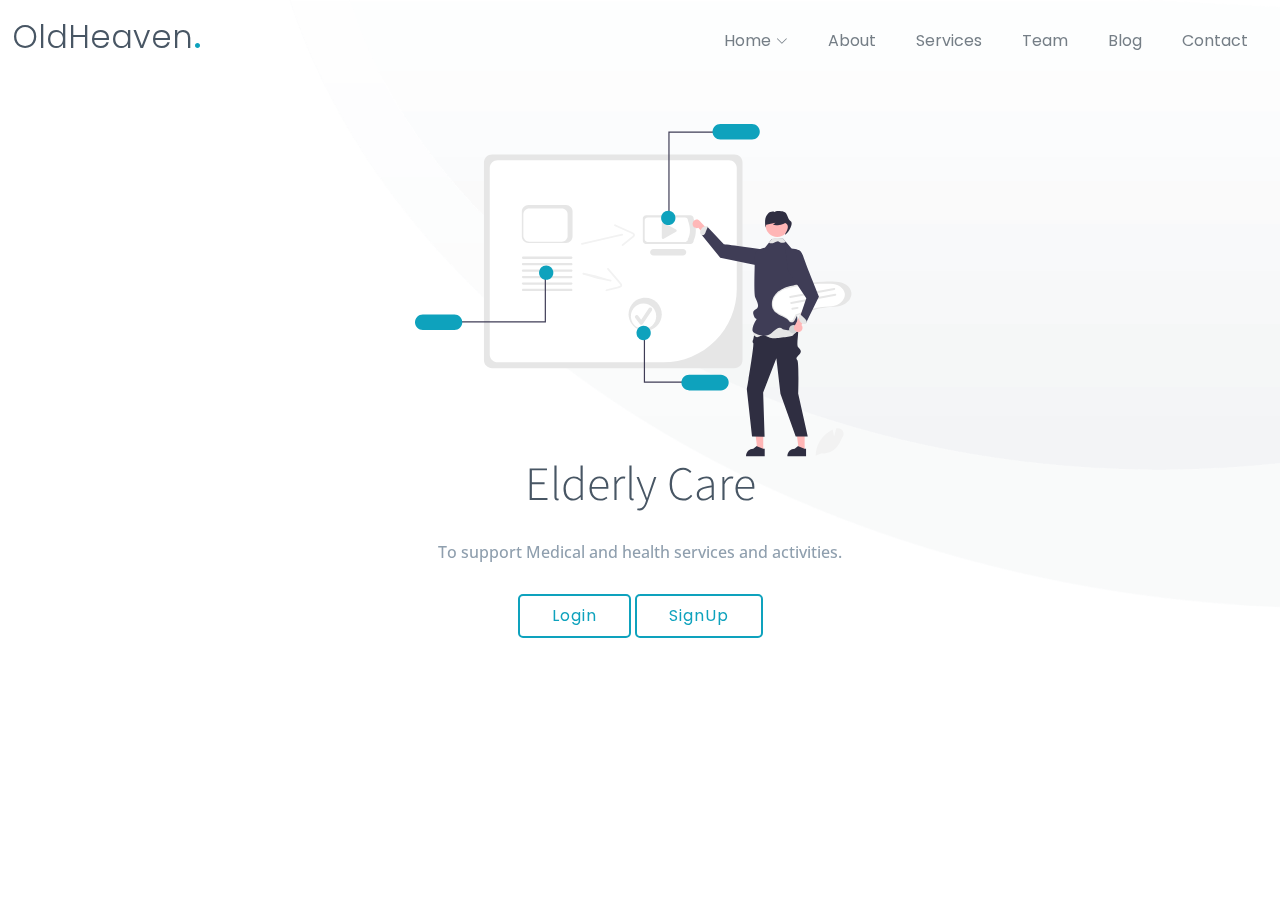
<file: recommendations/index.html>
<!DOCTYPE html>
<html lang="en">
  <head>
    <meta charset="utf-8" />
    <meta content="width=device-width, initial-scale=1.0" name="viewport" />

    <title></title>
    <meta content="" name="description" />
    <meta content="" name="keywords" />

    <!-- Favicons -->
    <link href="./assets/assets/img/favicon.png" rel="icon" />
    <link
      href="./assets/assets/img/apple-touch-icon.png"
      rel="apple-touch-icon"
    />
    <link rel="preconnect" href="https://fonts.googleapis.com" />
    <link rel="preconnect" href="https://fonts.gstatic.com" crossorigin />
    <link
      href="https://fonts.googleapis.com/css2?family=Open+Sans:ital,wght@0,300;0,400;0,500;0,600;0,700;1,300;1,400;1,500;1,600;1,700&family=Poppins:ital,wght@0,300;0,400;0,500;0,600;0,700;1,300;1,400;1,500;1,600;1,700&family=Source+Sans+Pro:ital,wght@0,300;0,400;0,600;0,700;1,300;1,400;1,600;1,700&display=swap"
      rel="stylesheet"
    />
    <link
      href="./assets/assets/vendor/bootstrap/css/bootstrap.min.css"
      rel="stylesheet"
    />
    <link
      href="./assets/assets/vendor/bootstrap-icons/bootstrap-icons.css"
      rel="stylesheet"
    />
    <link href="./assets/assets/vendor/aos/aos.css" rel="stylesheet" />
    <link
      href="./assets/assets/vendor/glightbox/css/glightbox.min.css"
      rel="stylesheet"
    />
    <link
      href="./assets/assets/vendor/swiper/swiper-bundle.min.css"
      rel="stylesheet"
    />
    <link href="./assets/assets/css/variables.css" rel="stylesheet" />
    <link href="./assets/assets/css/main.css" rel="stylesheet" />

    <!-- =======================================================
  ======================================================== -->
  </head>

  <body>
    <!-- ======= Header ======= -->
    <header id="header" class="header fixed-top" data-scrollto-offset="0">
      <div
        class="container-fluid d-flex align-items-center justify-content-between"
      >
        <a
          href="index.html"
          class="logo d-flex align-items-center scrollto me-auto me-lg-0"
        >
          <!-- Uncomment the line below if you also wish to use an image logo -->
          <!-- <img src="assets/img/logo.png" alt=""> -->
          <h1>OldHeaven<span>.</span></h1>
        </a>

        <nav id="navbar" class="navbar">
          <ul>
            <li class="dropdown">
              <a href="#"
                ><span>Home</span>
                <i class="bi bi-chevron-down dropdown-indicator"></i
              ></a>
              <ul>
                <li>
                  <a href="index.html" class="active">Home 1 - index.html</a>
                </li>
                <li>
                  <a href="index-2.html">Home 2 - index-2.html</a>
                </li>
                <li><a href="index-3.html">Home 3 - index-3.html</a></li>
                <li><a href="index-4.html">Home 4 - index-4.html</a></li>
              </ul>
            </li>

            <li>
              <a class="nav-link scrollto" href="index.html#about">About</a>
            </li>
            <li>
              <a class="nav-link scrollto" href="index.html#services"
                >Services</a
              >
            </li>

            <li>
              <a class="nav-link scrollto" href="index.html#team">Team</a>
            </li>
            <li><a href="blog.html">Blog</a></li>
            <li>
              <a class="nav-link scrollto" href="index.html#contact">Contact</a>
            </li>
          </ul>
          <i class="bi bi-list mobile-nav-toggle d-none"></i>
        </nav>
        <!-- .navbar -->
      </div>
    </header>
    <!-- End Header -->

    <!-- ======= Hero Section ======= -->
    <section
      id="hero"
      class="hero carousel carousel-fade"
      data-bs-ride="carousel"
      data-bs-interval="5000"
    >
      <div class="carousel-item active">
        <div class="container">
          <div class="row justify-content-center gy-6">
            <div class="col-lg-5 col-md-8">
              <img
                src="./assets/assets/img/hero-carousel/hero-carousel-1.svg"
                alt=""
                class="img-fluid img"
              />
            </div>

            <div class="col-lg-9 text-center">
              <h2>Elderly Care</h2>
              <p>To support Medical and health services and activities.</p>
              <div>
                <a href="./reminders.html" class="btn-get-started scrollto"
                  >Login
                </a>
                <a href="./index.html" class="btn-get-started scrollto"
                  >SignUp</a
                >
              </div>
            </div>
          </div>
        </div>
      </div>
      <!-- End Carousel Item -->
    </section>
    <!-- End Hero Section -->

    <!-- ======= Footer ======= -->

    <a
      href="#"
      class="scroll-top d-flex align-items-center justify-content-center"
      ><i class="bi bi-arrow-up-short"></i
    ></a>

    <div id="preloader"></div>

    <!-- Vendor JS Files -->
    <script src="./assets/assets/vendor/bootstrap/js/bootstrap.bundle.min.js"></script>
    <script src="./assets/assets/vendor/aos/aos.js"></script>
    <script src="./assets/assets/vendor/glightbox/js/glightbox.min.js"></script>
    <script src="./assets/assets/vendor/isotope-layout/isotope.pkgd.min.js"></script>
    <script src="./assets/assets/vendor/swiper/swiper-bundle.min.js"></script>
    <script src="./assets/assets/vendor/php-email-form/validate.js"></script>

    <!-- Template Main JS File -->
    <script src="./assets/assets/js/main.js"></script>
  </body>
</html>
</file>
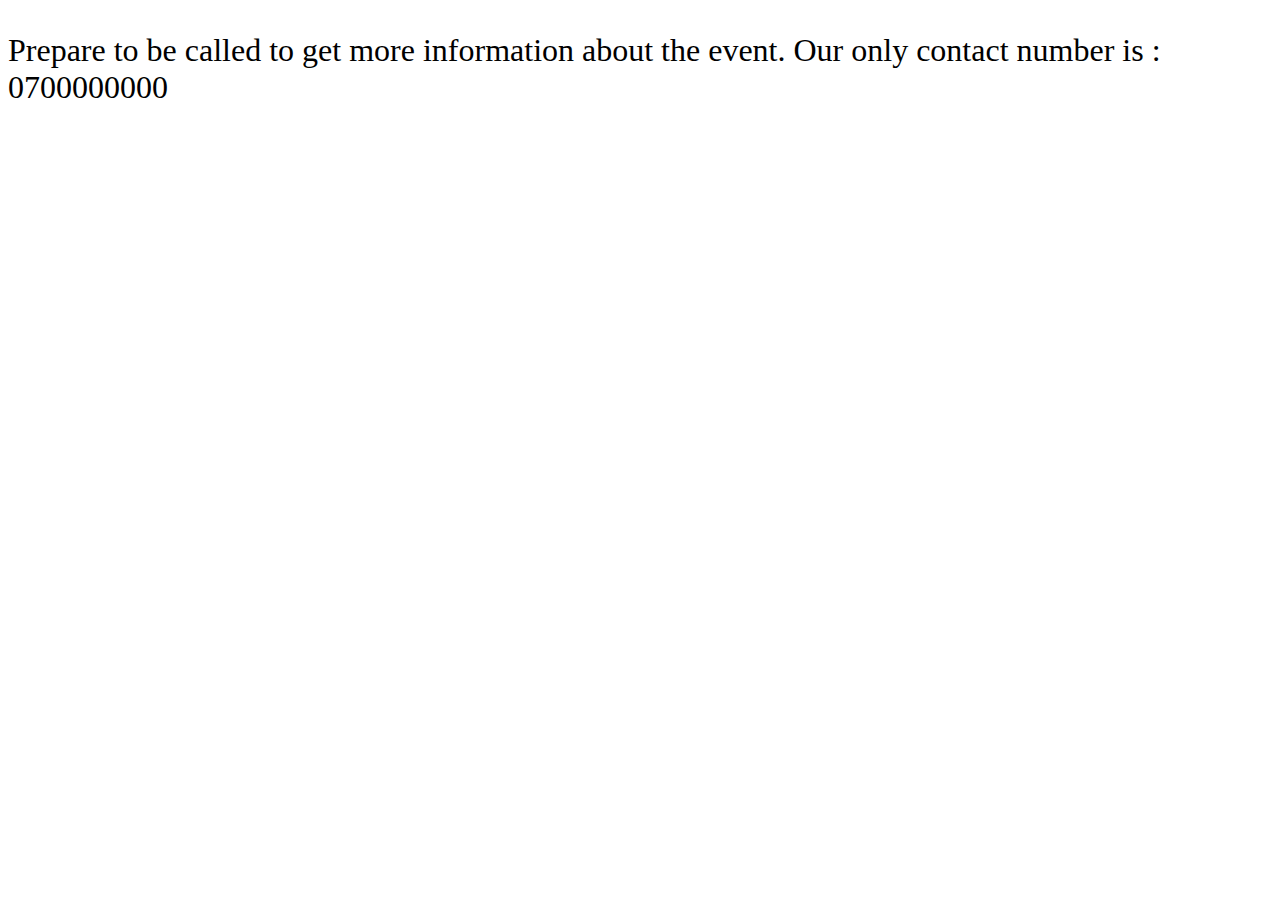
<file: recommendations/information.html>
<!DOCTYPE html>
<html lang="en">
  <head>
    <meta charset="UTF-8" />
    <meta http-equiv="X-UA-Compatible" content="IE=edge" />
    <meta name="viewport" content="width=device-width, initial-scale=1.0" />
    <title>Martha's event</title>
    <link rel="stylesheet" href="./styles/events.css" />
  </head>
  <body>
    <p>
      Prepare to be called to get more information about the event. Our only
      contact number is : 0700000000
    </p>
  </body>
</html>
</file>
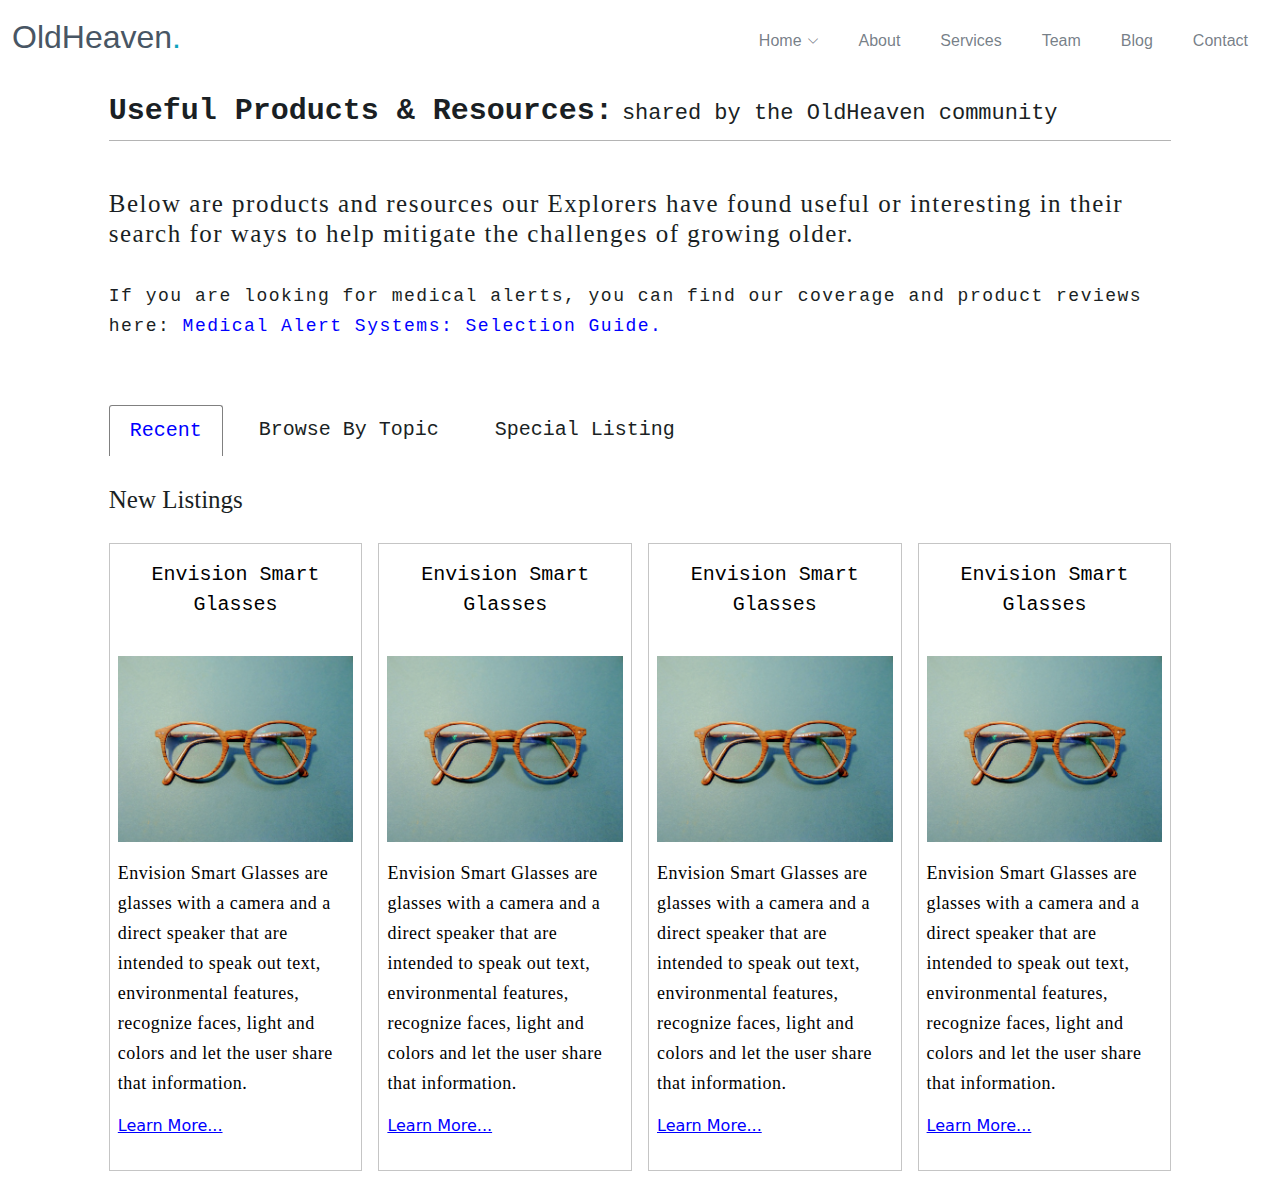
<file: recommendations/recoms.html>
<!DOCTYPE html>
<html lang="en">
  <head>
    <meta charset="UTF-8" />
    <meta http-equiv="X-UA-Compatible" content="IE=edge" />
    <meta name="viewport" content="width=device-width, initial-scale=1.0" />
    <title>Recomendations</title>
    
    <link rel="preconnect" href="https://fonts.googleapis.com" />
    <link rel="preconnect" href="https://fonts.gstatic.com" crossorigin />
    <link
      href="./assets/assets/vendor/bootstrap/css/bootstrap.min.css"
      rel="stylesheet"
    />
    <link
      href="./assets/assets/vendor/bootstrap-icons/bootstrap-icons.css"
      rel="stylesheet"
    />
    <link href="./assets/assets/css/variables.css" rel="stylesheet" />
    <link href="./assets/assets/css/main.css" rel="stylesheet" />
    <link rel="stylesheet" href="./styles/recoms.css">
  </head>
  
  <body>
    <!-- ======= Header ======= -->
    <header id="header" class="header fixed-top" data-scrollto-offset="0" style="background-color: white;">
        <div
          class="container-fluid d-flex align-items-center justify-content-between"
        >
          <a
            href="index.html"
            class="logo d-flex align-items-center scrollto me-auto me-lg-0"
          >
            <!-- Uncomment the line below if you also wish to use an image logo -->
            <!-- <img src="assets/img/logo.png" alt=""> -->
            <h1>OldHeaven<span>.</span></h1>
          </a>
  
          <nav id="navbar" class="navbar">
            <ul>
              <li class="dropdown">
                <a href="#"
                  ><span>Home</span>
                  <i class="bi bi-chevron-down dropdown-indicator"></i
                ></a>
                <ul>
                  <li><a href="index.html" class="active">Home 1 - index.html</a></li>
                  <li><a href="index-2.html" >Home 2 - index-2.html</a></li>
                  <li><a href="index-3.html">Home 3 - index-3.html</a></li>
                  <li><a href="index-4.html">Home 4 - index-4.html</a></li>
                </ul>
              </li>
  
              <li>
                <a class="nav-link scrollto" href="index.html#about">About</a>
              </li>
              <li>
                <a class="nav-link scrollto" href="index.html#services"
                  >Services</a
                >
              </li>
  
              <li>
                <a class="nav-link scrollto" href="index.html#team">Team</a>
              </li>
              <li><a href="blog.html">Blog</a></li>
              <li>
                <a class="nav-link scrollto" href="index.html#contact">Contact</a>
              </li>
            </ul>
            <i class="bi bi-list mobile-nav-toggle d-none"></i>
          </nav>
          <!-- .navbar -->
        </div>
    </header>
    <!-- End Header -->

    <!-- ======= Body Content ======= -->
    <div class="body_content">
        <div>
        <div class="heading">
            <p><strong>Useful Products & Resources:</strong>shared by the OldHeaven community</p>
        </div>
        <div class="recomend">
            <p>Below are products and resources our Explorers have found useful or interesting in their search for ways to help mitigate the challenges of growing older.</p>
            <p id="more">If you are looking for medical alerts, you can find our coverage and product reviews here: <a href="/">Medical Alert Systems: Selection Guide.</a></p>
        </div>
        </div>
        <div class="product_type">
        <div class="product_listing">
            <div class="grid_items">
            <p id="recent" class="active">Recent</p>
            <p id="browse" class="">Browse By Topic</p>
            <p id="special" class="">Special Listing</p>
            </div>
        </div>
        </div>
        <div class="products recent">
            <h1>New Listings</h1>
            <div class="grid_disp">
                <div class="item display">
                    <a href="/">
                        <p class="name">Envision Smart Glasses</p>
                        <img
                        src="./assets/glasses.jpg"
                        alt="item image"
                        />
                        <div class="descr">
                            <p>Envision Smart Glasses are glasses with a camera and a direct speaker
                                that are intended to speak out text, environmental features, recognize
                                faces, light and colors and let the user share that information.
                            </p>
                            <a id="learnmore" href="#">Learn More...</a>
                        </p>
                        </div>
                    </a>
                </div>
                <div class="item display">
                    <a href="/">
                        <p class="name">Envision Smart Glasses</p>
                        <img
                        src="./assets/glasses.jpg"
                        alt="item image"
                        />
                        <div class="descr">
                            <p>Envision Smart Glasses are glasses with a camera and a direct speaker
                                that are intended to speak out text, environmental features, recognize
                                faces, light and colors and let the user share that information.
                            </p>
                            <a id="learnmore" href="#">Learn More...</a>
                        </p>
                        </div>
                    </a>
                </div>
                <div class="item display">
                    <a href="/">
                        <p class="name">Envision Smart Glasses</p>
                        <img
                        src="./assets/glasses.jpg"
                        alt="item image"
                        />
                        <div class="descr">
                            <p>Envision Smart Glasses are glasses with a camera and a direct speaker
                                that are intended to speak out text, environmental features, recognize
                                faces, light and colors and let the user share that information.
                            </p>
                            <a id="learnmore" href="#">Learn More...</a>
                        </p>
                        </div>
                    </a>
                </div>
                <div class="item display">
                    <a href="/">
                        <p class="name">Envision Smart Glasses</p>
                        <img
                        src="./assets/glasses.jpg"
                        alt="item image"
                        />
                        <div class="descr">
                            <p>Envision Smart Glasses are glasses with a camera and a direct speaker
                                that are intended to speak out text, environmental features, recognize
                                faces, light and colors and let the user share that information.
                            </p>
                            <a id="learnmore" href="#">Learn More...</a>
                        </p>
                        </div>
                    </a>
                </div>
            </div>
        </div>
        <div class="products browse hide">
            <h1>Choose A Topic</h1>
            <div class="grid_disp">
                <div class="item display">
                    <a href="/">
                        <p class="name">Tochie: Personal Voice Aide</p>
                        <img
                        src="./assets/alexa.jpg"
                        alt="item image"
                        />
                        <div class="descr">
                            <p>Envision Smart Glasses are glasses with a camera and a direct speaker
                                that are intended to speak out text, environmental features, recognize
                                faces, light and colors and let the user share that information.
                            </p>
                            <a id="learnmore" href="#">Learn More...</a>
                        </p>
                        </div>
                    </a>
                </div>
                <div class="item display">
                    <a href="/">
                        <p class="name">Tochie: Personal Voice Aide</p>
                        <img
                        src="./assets/alexa.jpg"
                        alt="item image"
                        />
                        <div class="descr">
                            <p>Envision Smart Glasses are glasses with a camera and a direct speaker
                                that are intended to speak out text, environmental features, recognize
                                faces, light and colors and let the user share that information.
                            </p>
                            <a id="learnmore" href="#">Learn More...</a>
                        </p>
                        </div>
                    </a>
                </div>
                <div class="item display">
                    <a href="/">
                        <p class="name">Tochie: Personal Voice Aide</p>
                        <img
                        src="./assets/alexa.jpg"
                        alt="item image"
                        />
                        <div class="descr">
                            <p>Envision Smart Glasses are glasses with a camera and a direct speaker
                                that are intended to speak out text, environmental features, recognize
                                faces, light and colors and let the user share that information.
                            </p>
                            <a id="learnmore" href="#">Learn More...</a>
                        </p>
                        </div>
                    </a>
                </div>
                <div class="item display">
                    <a href="/">
                        <p class="name">Tochie: Personal Voice Aide</p>
                        <img
                        src="./assets/alexa.jpg"
                        alt="item image"
                        />
                        <div class="descr">
                            <p>Envision Smart Glasses are glasses with a camera and a direct speaker
                                that are intended to speak out text, environmental features, recognize
                                faces, light and colors and let the user share that information.
                            </p>
                            <a id="learnmore" href="#">Learn More...</a>
                        </p>
                        </div>
                    </a>
                </div>
            </div>
        </div>
        <div class="products special hide">
            <h1>Products With Special offers</h1>
            <div class="grid_disp">
                <div class="item display">
                    <a href="/">
                        <p class="name">UnaliWear, Kanega Watch</p>
                        <img
                        src="./assets/watch.jfif"
                        alt="item image"
                        />
                        <div class="descr">
                            <p>Envision Smart Glasses are glasses with a camera and a direct speaker
                                that are intended to speak out text, environmental features, recognize
                                faces, light and colors and let the user share that information.
                            </p>
                            <a id="learnmore" href="#">Learn More...</a>
                        </p>
                        </div>
                    </a>
                </div>
                <div class="item display">
                    <a href="/">
                        <p class="name">UnaliWear, Kanega Watch</p>
                        <img
                        src="./assets/watch.jfif"
                        alt="item image"
                        />
                        <div class="descr">
                            <p>Envision Smart Glasses are glasses with a camera and a direct speaker
                                that are intended to speak out text, environmental features, recognize
                                faces, light and colors and let the user share that information.
                            </p>
                            <a id="learnmore" href="#">Learn More...</a>
                        </p>
                        </div>
                    </a>
                </div>
                <div class="item display">
                    <a href="/">
                        <p class="name">UnaliWear, Kanega Watch</p>
                        <img
                        src="./assets/watch.jfif"
                        alt="item image"
                        />
                        <div class="descr">
                            <p>Envision Smart Glasses are glasses with a camera and a direct speaker
                                that are intended to speak out text, environmental features, recognize
                                faces, light and colors and let the user share that information.
                            </p>
                            <a id="learnmore" href="#">Learn More...</a>
                        </p>
                        </div>
                    </a>
                </div>
                <div class="item display">
                    <a href="/">
                        <p class="name">UnaliWear, Kanega Watch</p>
                        <img
                        src="./assets/watch.jfif"
                        alt="item image"
                        />
                        <div class="descr">
                            <p>Envision Smart Glasses are glasses with a camera and a direct speaker
                                that are intended to speak out text, environmental features, recognize
                                faces, light and colors and let the user share that information.
                            </p>
                            <a id="learnmore" href="#">Learn More...</a>
                        </p>
                        </div>
                    </a>
                </div>
            </div>
        </div>
    </div>
    <!-- End Body Content -->
    <script src="./scripts/recoScript.js"></script>
  </body>
</html>
</file>
<file: recommendations/assets/assets/css/variables.css>
/**
* Template Name: HeroBiz
* File: variables.css
* Description: Easily customize colors, typography, and other repetitive properties used in the template main stylesheet file main.css
* 
* Template URL: https://bootstrapmade.com/herobiz-bootstrap-business-template/
* Author: BootstrapMade.com
* License: https://bootstrapmade.com/license/
* 
* Contents:
* 1. HeroBiz template variables 
* 2. Override default Bootstrap variables
* 3. Set color and background class names
*
* Learn more about CSS variables at https://developer.mozilla.org/en-US/docs/Web/CSS/Using_CSS_custom_properties
*/

/*--------------------------------------------------------------
# 1. HeroBiz template variables 
--------------------------------------------------------------*/
:root {

  /* Fonts */
  --font-default: 'Open Sans', system-ui, -apple-system, "Segoe UI", Roboto, "Helvetica Neue", Arial, "Noto Sans", "Liberation Sans", sans-serif, "Apple Color Emoji", "Segoe UI Emoji", "Segoe UI Symbol", "Noto Color Emoji";
  --font-primary: 'Source Sans Pro', sans-serif;
  --font-secondary: 'Poppins', sans-serif;

  /* Colors */
  /* The *-rgb color names are simply the RGB converted value of the corresponding color for use in the rgba() function */

  /* Default text color */
  --color-default: #1a1f24;
  --color-default-rgb: 26, 31, 36;

  /* Defult links color */
  --color-links: #0ea2bd;
  --color-links-hover: #1ec3e0;

  /* Primay colors */
  --color-primary: #0ea2bd;
  --color-primary-light: #1ec3e0;
  --color-primary-dark: #0189a1;

  --color-primary-rgb: 14, 162, 189;
  --color-primary-light-rgb: 30, 195, 224;
  --color-primary-dark-rgb: 1, 137, 161;

  /* Secondary colors */
  --color-secondary: #485664;
  --color-secondary-light: #8f9fae;
  --color-secondary-dark: #3a4753;

  --color-secondary-rgb: 72, 86, 100;
  --color-secondary-light-rgb: 143, 159, 174;
  --color-secondary-dark-rgb: 58, 71, 83;

  /* General colors */
  --color-blue: #0d6efd;
  --color-blue-rgb: 13, 110, 253;

  --color-indigo: #6610f2;
  --color-indigo-rgb: 102, 16, 242;

  --color-purple: #6f42c1;
  --color-purple-rgb: 111, 66, 193;

  --color-pink: #f3268c;
  --color-pink-rgb: 243, 38, 140;

  --color-red: #df1529;
  --color-red-rgb: 223, 21, 4;

  --color-orange: #fd7e14;
  --color-orange-rgb: 253, 126, 20;

  --color-yellow: #ffc107;
  --color-yellow-rgb: 255, 193, 7;

  --color-green: #059652;
  --color-green-rgb: 5, 150, 82;

  --color-teal: #20c997;
  --color-teal-rgb: 32, 201, 151;

  --color-cyan: #0dcaf0;
  --color-cyan-rgb: 13, 202, 240;

  --color-white: #ffffff;
  --color-white-rgb: 255, 255, 255;

  --color-gray: #6c757d;
  --color-gray-rgb: 108, 117, 125;

  --color-black: #000000;
  --color-black-rgb: 0, 0, 0;
  
}

/*--------------------------------------------------------------
# 2. Override default Bootstrap variables
--------------------------------------------------------------*/
:root {

  --bs-blue: var(--color-blue);
  --bs-indigo: var(--color-indigo);
  --bs-purple: var(--color-purple);
  --bs-pink: var(--color-pink);
  --bs-red: var(--color-red);
  --bs-orange: var(--color-orange);
  --bs-yellow: var(--color-yellow);
  --bs-green: var(--color-green);
  --bs-teal: var(--color-teal);
  --bs-cyan: var(--color-cyan);
  --bs-white: var(--color-white);
  --bs-gray: var(--color-gray);
  --bs-gray-dark: #343a40;
  --bs-gray-100: #f8f9fa;
  --bs-gray-200: #e9ecef;
  --bs-gray-300: #dee2e6;
  --bs-gray-400: #ced4da;
  --bs-gray-500: #adb5bd;
  --bs-gray-600: #6c757d;
  --bs-gray-700: #495057;
  --bs-gray-800: #343a40;
  --bs-gray-900: #212529;
  --bs-primary: var(--color-blue);
  --bs-secondary: var(--color-blue);
  --bs-success: #198754;
  --bs-info: #0dcaf0;
  --bs-warning: #ffc107;
  --bs-danger: #dc3545;
  --bs-light: #f8f9fa;
  --bs-dark: #212529;
  --bs-primary-rgb: var(--color-primary-rgb);
  --bs-secondary-rgb: var(--color-secondary-rgb);
  --bs-success-rgb: 25, 135, 84;
  --bs-info-rgb: 13, 202, 240;
  --bs-warning-rgb: 255, 193, 7;
  --bs-danger-rgb: 220, 53, 69;
  --bs-light-rgb: 248, 249, 250;
  --bs-dark-rgb: 33, 37, 41;
  --bs-white-rgb: var(--color-white-rgb);
  --bs-black-rgb: var(--color-black-rgb);
  --bs-body-color-rgb: var(--color-default-rgb);
  --bs-body-bg-rgb: 255, 255, 255;
  --bs-font-sans-serif: var(--font-default);
  --bs-font-monospace: SFMono-Regular, Menlo, Monaco, Consolas, "Liberation Mono", "Courier New", monospace;
  --bs-gradient: linear-gradient(180deg, rgba(255, 255, 255, 0.15), rgba(255, 255, 255, 0));
  --bs-body-font-family: var(--font-default);
  --bs-body-font-size: 1rem;
  --bs-body-font-weight: 400;
  --bs-body-line-height: 1.5;
  --bs-body-color: var(--color-default);
  --bs-body-bg: #fff;

}

/*--------------------------------------------------------------
# 3. Set color and background class names
--------------------------------------------------------------*/
/* Fonts */
.font-default { font-family: var(--font-default) !important; }
.font-primary { font-family: var(--font-primary) !important;}
.font-secondary { font-family: var(--font-secondary) !important; }

/* Text Colors */
.color-default { color: var(--color-default) !important; }
.color-links { color: var(--color-links) !important; }
.color-links:hover { color: var(--color-links-hover) !important; }
.color-primary { color: var(--color-primary) !important; }
.color-primary-light { color: var(--color-primary-light) !important; }
.color-primary-dark { color: var(--color-primary-dark) !important; }
.color-secondary { color: var(--color-secondary) !important; }
.color-secondary-light { color: var(--color-secondary-light) !important; }
.color-secondary-dark { color: var(--color-secondary-dark) !important; }
.color-blue { color: var(--color-blue) !important; }
.color-indigo { color: var(--color-indigo) !important; }
.color-purple { color: var(--color-purple) !important; }
.color-pink { color: var(--color-pink) !important; }
.color-red { color: var(--color-red) !important; }
.color-orange { color: var(--color-orange) !important; }
.color-yellow { color: var(--color-yellow) !important; }
.color-green { color: var(--color-green) !important; }
.color-teal { color: var(--color-teal) !important; }
.color-cyan { color: var(--color-cyan) !important; }
.color-white { color: var(--color-white) !important; }
.color-gray { color: var(--color-gray) !important; }
.color-black { color: var(--color-black) !important; }

/* Background Colors */
.bg-default { background-color: var(--color-default) !important; }
.bg-primary { background-color: var(--color-primary) !important; }
.bg-primary-light { background-color: var(--color-primary-light) !important; }
.bg-primary-dark { background-color: var(--color-primary-dark) !important; }
.bg-secondary { background-color: var(--color-secondary) !important; }
.bg-secondary-light { background-color: var(--color-secondary-light) !important; }
.bg-secondary-dark { background-color: var(--color-secondary-dark) !important; }
.bg-blue { background-color: var(--color-blue) !important; }
.bg-indigo { background-color: var(--color-indigo) !important; }
.bg-purple { background-color: var(--color-purple) !important; }
.bg-pink { background-color: var(--color-pink) !important; }
.bg-red { background-color: var(--color-red) !important; }
.bg-orange { background-color: var(--color-orange) !important; }
.bg-yellow { background-color: var(--color-yellow) !important; }
.bg-green { background-color: var(--color-green) !important; }
.bg-teal { background-color: var(--color-teal) !important; }
.bg-cyan { background-color: var(--color-cyan) !important; }
.bg-white { background-color: var(--color-white) !important; }
.bg-gray { background-color: var(--color-gray) !important; }
.bg-black { background-color: var(--color-black) !important; }
</file>
<file: recommendations/styles/events.css>
* {
    margin-bottom: 25px;
    font-size: 32px;
}
.row img {
    width: 350px;
    height: 300px;
}
</file>
<file: recommendations/styles/recoms.css>
*,
html {
  margin: 0;
  padding: 0;
  box-sizing: border-box;
}
body {
  padding: 0 0.8em;
}
.heading {
  margin-top: 5em;
  padding: 1em 0;
}
.heading p {
  font-family: monospace;
  font-size: 22px;
  line-height: 30px;
  padding: 0 0 0.5em 0;
  border-bottom: 1px solid rgb(180, 180, 180);
}
.heading p strong {
  padding: 0 0.3em 0 0;
  font-size: 30px;
}
.recomend {
  padding: 1em 0 2em 0;
  display: grid;
  grid-gap: 1em;
}
.recomend p {
  letter-spacing: 0.4px;
  font-family: cursive;
  font-size: 20px;
}
.recomend #more {
  font-family: monospace;
  font-size: 15px;
}
.recomend #more a {
  color: blue;
}
.product_type .grid_items {
  display: grid;
  margin-bottom: 1em;
  justify-content: space-between;
}
.product_type .grid_items p {
  margin: 0;
  font-size: 20px;
  padding: 0.5em 0.4em;
  font-family: monospace;
  border-radius: 0 0 0 3px;
}
.product_type .grid_items p:hover {
  color: blue;
  background-color: #f0f0f0;
}
.product_type .grid_items .active {
  color: blue;
  border: transparent;
  border-left: 1px solid gray;
  border-bottom: 1px solid gray;
}
.products h1 {
  font-size: 25px;
  padding: 0.5em 0;
  font-family: cursive;
}
.products .grid_disp {
  display: grid;
  grid-gap: 0.5em;
  margin: 1em 0;
}
.products .display {
  border: 1px solid #c5c5c5;
  padding: 1em 0.5em;
  display: grid;
  grid-gap: 1em;
}
.products .display a {
  text-decoration: none;
  color: #000;
}
.products .display p {
  font-size: 20px;
  text-align: center;
  padding-bottom: 1em;
  font-family: monospace;
}
.products .display img {
  width: 100%;
}
.products .display .descr p {
  font-size: 18px;
  line-height: 30px;
  letter-spacing: 0.5px;
  font-family: serif;
  text-align: left;
  padding: 0;
}
.products .display .descr #learnmore {
  color: blue;
  text-decoration: underline;
}
.hide {
  display: none;
  visibility: hidden;
  opacity: 0;
}
@media all and (min-width: 1100px) {
  body {
    width: 85%;
    margin: 0 auto;
  }
  .recomend p {
    font-size: 25px;
    line-height: 30px;
    letter-spacing: 1.5px;
  }
  .recomend #more {
    font-size: 18px;
    font-weight: 300;
  }
  .product_type .grid_items {
    display: flex;
    grid-gap: 1em;
    margin: 1em 0;
    justify-content: flex-start;
  }
  .product_type .grid_items p {
    padding: 0.5em 1em;
    border-radius: 3px 3px 0 0;
  }
  .product_type .grid_items .active {
    border: 1px solid gray;
    border-bottom: transparent;
  }
  .products .grid_disp {
    grid-gap: 1em;
    grid-template-columns: repeat(4, 1fr);
  }
}
</file>
<file: recommendations/assets/assets/css/main.css>
/**
* Template Name: HeroBiz - v2.3.0
* Template URL: https://bootstrapmade.com/herobiz-bootstrap-business-template/
* Author: BootstrapMade.com
* License: https://bootstrapmade.com/license/
*/

/**
* Check out variables.css for easy customization of colors, typography, and other repetitive properties
*/
/*--------------------------------------------------------------
# General
--------------------------------------------------------------*/
:root {
  scroll-behavior: smooth;
}

a {
  color: var(--color-links);
  text-decoration: none;
}

a:hover {
  color: var(--color-links-hover);
  text-decoration: none;
}

h1,
h2,
h3,
h4,
h5,
h6 {
  font-family: var(--font-primary);
}

/*--------------------------------------------------------------
# Preloader
--------------------------------------------------------------*/
#preloader {
  position: fixed;
  inset: 0;
  z-index: 9999;
  overflow: hidden;
  background: var(--color-white);
  transition: all 0.6s ease-out;
  width: 100%;
  height: 100vh;
}

#preloader:before,
#preloader:after {
  content: "";
  position: absolute;
  border: 4px solid var(--color-primary);
  border-radius: 50%;
  -webkit-animation: animate-preloader 2s cubic-bezier(0, 0.2, 0.8, 1) infinite;
  animation: animate-preloader 2s cubic-bezier(0, 0.2, 0.8, 1) infinite;
}

#preloader:after {
  -webkit-animation-delay: -0.5s;
  animation-delay: -0.5s;
}

@-webkit-keyframes animate-preloader {
  0% {
    width: 10px;
    height: 10px;
    top: calc(50% - 5px);
    left: calc(50% - 5px);
    opacity: 1;
  }

  100% {
    width: 72px;
    height: 72px;
    top: calc(50% - 36px);
    left: calc(50% - 36px);
    opacity: 0;
  }
}

@keyframes animate-preloader {
  0% {
    width: 10px;
    height: 10px;
    top: calc(50% - 5px);
    left: calc(50% - 5px);
    opacity: 1;
  }

  100% {
    width: 72px;
    height: 72px;
    top: calc(50% - 36px);
    left: calc(50% - 36px);
    opacity: 0;
  }
}

/*--------------------------------------------------------------
# Sections & Section Header
--------------------------------------------------------------*/
section {
  padding: 60px 0;
  overflow: hidden;
}

.section-header {
  text-align: center;
  padding-bottom: 40px;
}

.section-header h2 {
  font-size: 48px;
  font-weight: 300;
  margin-bottom: 20px;
  color: var(--color-secondary);
}

.section-header p {
  margin: 0 auto;
  color: var(--color-secondary-light);
}

@media (min-width: 1280px) {
  .section-header p {
    max-width: 80%;
  }
}

/*--------------------------------------------------------------
# Breadcrumbs
--------------------------------------------------------------*/
.breadcrumbs {
  padding: 15px 0;
  background: rgba(var(--color-secondary-rgb), 0.05);
  min-height: 40px;
  margin-top: 76px;
}

.breadcrumbs h2 {
  font-size: 30px;
  font-weight: 300;
  margin: 0;
}

.breadcrumbs ol {
  display: flex;
  flex-wrap: wrap;
  list-style: none;
  padding: 0;
  margin: 0;
  font-size: 14px;
}

.breadcrumbs ol li + li {
  padding-left: 10px;
}

.breadcrumbs ol li + li::before {
  display: inline-block;
  padding-right: 10px;
  color: var(--color-secondary-light);
  content: "/";
}

@media (max-width: 992px) {
  .breadcrumbs .d-flex {
    display: block !important;
  }

  .breadcrumbs h2 {
    margin-bottom: 10px;
    font-size: 24px;
  }

  .breadcrumbs ol {
    display: block;
  }

  .breadcrumbs ol li {
    display: inline-block;
  }
}

/*--------------------------------------------------------------
# Scroll top button
--------------------------------------------------------------*/
.scroll-top {
  position: fixed;
  visibility: hidden;
  opacity: 0;
  right: 15px;
  bottom: 15px;
  z-index: 995;
  background: var(--color-primary);
  width: 40px;
  height: 40px;
  border-radius: 4px;
  transition: all 0.4s;
}

.scroll-top i {
  font-size: 24px;
  color: var(--color-white);
  line-height: 0;
}

.scroll-top:hover {
  background: rgba(var(--color-primary-rgb), 0.85);
  color: var(--color-white);
}

.scroll-top.active {
  visibility: visible;
  opacity: 1;
}

/*--------------------------------------------------------------
# Disable aos animation delay on mobile devices
--------------------------------------------------------------*/
@media screen and (max-width: 768px) {
  [data-aos-delay] {
    transition-delay: 0 !important;
  }
}

/*--------------------------------------------------------------
# Header
--------------------------------------------------------------*/
.header {
  padding: 15px 0;
  transition: all 0.5s;
  z-index: 997;
}

.header.sticked {
  background: var(--color-white);
  box-shadow: 0px 2px 20px rgba(var(--color-secondary-rgb), 0.1);
}

.header .logo img {
  max-height: 40px;
  margin-right: 6px;
}

.header .logo h1 {
  font-size: 32px;
  font-weight: 300;
  color: var(--color-secondary);
  font-family: var(--font-secondary);
}

.header .logo h1 span {
  color: var(--color-primary);
  font-weight: 500;
}

.header .btn-getstarted,
.header .btn-getstarted:focus {
  font-size: 16px;
  color: var(--color-white);
  background: var(--color-primary);
  padding: 8px 23px;
  border-radius: 4px;
  transition: 0.3s;
  font-family: var(--font-secondary);
}

.header .btn-getstarted:hover,
.header .btn-getstarted:focus:hover {
  color: var(--color-white);
  background: rgba(var(--color-primary-rgb), 0.85);
}

@media (max-width: 1279px) {
  .header .btn-getstarted,
  .header .btn-getstarted:focus {
    margin-right: 50px;
  }
}

/*--------------------------------------------------------------
# Desktop Navigation 
--------------------------------------------------------------*/
@media (min-width: 1280px) {
  .navbar {
    padding: 0;
    position: relative;
  }

  .navbar ul {
    margin: 0;
    padding: 0;
    display: flex;
    list-style: none;
    align-items: center;
  }

  .navbar li {
    position: relative;
  }

  .navbar > ul > li {
    white-space: nowrap;
  }

  .navbar a,
  .navbar a:focus {
    display: flex;
    align-items: center;
    justify-content: space-between;
    padding: 14px 20px;
    font-family: var(--font-secondary);
    font-size: 16px;
    font-weight: 400;
    color: rgba(var(--color-secondary-dark-rgb), 0.7);
    white-space: nowrap;
    transition: 0.3s;
    position: relative;
  }

  .navbar a i,
  .navbar a:focus i {
    font-size: 12px;
    line-height: 0;
    margin-left: 5px;
  }

  .navbar > ul > li > a:before {
    content: "";
    position: absolute;
    width: 100%;
    height: 2px;
    bottom: 0;
    left: 0;
    background-color: var(--color-primary);
    visibility: hidden;
    transition: all 0.3s ease-in-out 0s;
    transform: scaleX(0);
    transition: all 0.3s ease-in-out 0s;
  }

  .navbar a:hover:before,
  .navbar li:hover > a:before,
  .navbar .active:before {
    visibility: visible;
    transform: scaleX(0.7);
  }

  .navbar a:hover,
  .navbar .active,
  .navbar .active:focus,
  .navbar li:hover > a {
    color: var(--color-primary);
  }

  .navbar .dropdown a:hover:before,
  .navbar .dropdown:hover > a:before,
  .navbar .dropdown .active:before {
    visibility: hidden;
  }

  .navbar .dropdown a:hover,
  .navbar .dropdown .active,
  .navbar .dropdown .active:focus,
  .navbar .dropdown:hover > a {
    color: var(--color-white);
    background: var(--color-secondary);
  }

  .navbar .dropdown ul {
    display: block;
    position: absolute;
    left: 0;
    top: 100%;
    margin: 0;
    padding: 0 0 10px 0;
    z-index: 99;
    opacity: 0;
    visibility: hidden;
    background: var(--color-secondary);
    transition: 0.3s;
  }

  .navbar .dropdown ul li {
    min-width: 200px;
  }

  .navbar .dropdown ul a {
    padding: 10px 20px;
    font-size: 15px;
    text-transform: none;
    font-weight: 400;
    color: rgba(var(--color-white-rgb), 0.5);
  }

  .navbar .dropdown ul a i {
    font-size: 12px;
  }

  .navbar .dropdown ul a:hover,
  .navbar .dropdown ul .active,
  .navbar .dropdown ul .active:hover,
  .navbar .dropdown ul li:hover > a {
    color: var(--color-white);
    background: var(--color-primary);
  }

  .navbar .dropdown:hover > ul {
    opacity: 1;
    visibility: visible;
  }

  .navbar .megamenu {
    position: static;
  }

  .navbar .megamenu ul {
    right: 0;
    padding: 10px;
    display: flex;
  }

  .navbar .megamenu ul li {
    flex: 1;
  }

  .navbar .megamenu ul li a,
  .navbar .megamenu ul li:hover > a {
    color: rgba(var(--color-white-rgb), 0.5);
    background: none;
  }

  .navbar .megamenu ul li a:hover,
  .navbar .megamenu ul li .active,
  .navbar .megamenu ul li .active:hover {
    color: var(--color-white);
    background: var(--color-primary);
  }

  .navbar .dropdown .dropdown ul {
    top: 0;
    left: calc(100% - 30px);
    visibility: hidden;
  }

  .navbar .dropdown .dropdown:hover > ul {
    opacity: 1;
    top: 0;
    left: 100%;
    visibility: visible;
  }
}

@media (min-width: 1280px) and (max-width: 1366px) {
  .navbar .dropdown .dropdown ul {
    left: -90%;
  }

  .navbar .dropdown .dropdown:hover > ul {
    left: -100%;
  }
}

/*--------------------------------------------------------------
# Mobile Navigation
--------------------------------------------------------------*/
@media (max-width: 1279px) {
  .navbar {
    position: fixed;
    top: 0;
    left: -100%;
    width: calc(100% - 70px);
    bottom: 0;
    transition: 0.3s;
    z-index: 9997;
  }

  .navbar ul {
    position: absolute;
    inset: 0;
    padding: 10px 0;
    margin: 0;
    background: rgba(var(--color-secondary-rgb), 0.9);
    overflow-y: auto;
    transition: 0.3s;
    z-index: 9998;
  }

  .navbar a,
  .navbar a:focus {
    display: flex;
    align-items: center;
    justify-content: space-between;
    padding: 12px 20px;
    font-size: 16px;
    font-weight: 500;
    color: rgba(var(--color-white-rgb), 0.7);
    white-space: nowrap;
    transition: 0.3s;
  }

  .navbar a i,
  .navbar a:focus i {
    font-size: 12px;
    line-height: 0;
    margin-left: 5px;
  }

  .navbar a:hover,
  .navbar .active,
  .navbar .active:focus,
  .navbar li:hover > a {
    color: var(--color-white);
  }

  .navbar .dropdown ul,
  .navbar .dropdown .dropdown ul {
    position: static;
    display: none;
    padding: 10px 0;
    margin: 10px 20px;
    transition: all 0.5s ease-in-out;
    border: 1px solid rgba(var(--color-secondary-light-rgb), 0.3);
  }

  .navbar .dropdown > .dropdown-active,
  .navbar .dropdown .dropdown > .dropdown-active {
    display: block;
  }

  .mobile-nav-toggle {
    display: block !important;
    color: var(--color-secondary);
    font-size: 28px;
    cursor: pointer;
    line-height: 0;
    transition: 0.5s;
    position: fixed;
    top: 20px;
    z-index: 9999;
    right: 20px;
  }

  .mobile-nav-toggle.bi-x {
    color: var(--color-white);
  }

  .mobile-nav-active {
    overflow: hidden;
    z-index: 9995;
    position: relative;
  }

  .mobile-nav-active .navbar {
    left: 0;
  }

  .mobile-nav-active .navbar:before {
    content: "";
    position: fixed;
    inset: 0;
    background: rgba(var(--color-secondary-rgb), 0.8);
    z-index: 9996;
  }
}

/*--------------------------------------------------------------
# Index Page
--------------------------------------------------------------*/
/*--------------------------------------------------------------
# Animated Hero Section
--------------------------------------------------------------*/
.hero-animated {
  width: 100%;
  min-height: 50vh;
  background: url("../img/hero-bg.png") center center;
  background-size: cover;
  position: relative;
  padding: 120px 0 60px;
}

.hero-animated h2 {
  margin: 0 0 10px 0;
  font-size: 48px;
  font-weight: 300;
  color: var(--color-secondary);
  font-family: var(--font-secondary);
}

.hero-animated h2 span {
  color: var(--color-primary);
}

.hero-animated p {
  color: rgba(var(--color-secondary-rgb), 0.8);
  margin: 0 0 30px 0;
  font-size: 20px;
  font-weight: 400;
}

.hero-animated .animated {
  margin-bottom: 60px;
  animation: up-down 2s ease-in-out infinite alternate-reverse both;
}

@media (min-width: 992px) {
  .hero-animated .animated {
    max-width: 45%;
  }
}

@media (max-width: 991px) {
  .hero-animated .animated {
    max-width: 60%;
  }
}

@media (max-width: 575px) {
  .hero-animated .animated {
    max-width: 80%;
  }
}

.hero-animated .btn-get-started {
  font-size: 16px;
  font-weight: 400;
  display: inline-block;
  padding: 10px 28px;
  border-radius: 4px;
  transition: 0.5s;
  color: var(--color-white);
  background: var(--color-primary);
  font-family: var(--font-secondary);
}

.hero-animated .btn-get-started:hover {
  background: rgba(var(--color-primary-rgb), 0.8);
}

.hero-animated .btn-watch-video {
  font-size: 16px;
  transition: 0.5s;
  margin-left: 25px;
  font-family: var(--font-secondary);
  color: var(--color-secondary);
  font-weight: 600;
}

.hero-animated .btn-watch-video i {
  color: var(--color-primary);
  font-size: 32px;
  transition: 0.3s;
  line-height: 0;
  margin-right: 8px;
}

.hero-animated .btn-watch-video:hover {
  color: var(--color-primary);
}

.hero-animated .btn-watch-video:hover i {
  color: rgba(var(--color-primary-rgb), 0.8);
}

@media (max-width: 640px) {
  .hero-animated h2 {
    font-size: 32px;
  }

  .hero-animated p {
    font-size: 18px;
    margin-bottom: 30px;
  }

  .hero-animated .btn-get-started,
  .hero-animated .btn-watch-video {
    font-size: 14px;
  }
}

@-webkit-keyframes up-down {
  0% {
    transform: translateY(10px);
  }

  100% {
    transform: translateY(-10px);
  }
}

@keyframes up-down {
  0% {
    transform: translateY(10px);
  }

  100% {
    transform: translateY(-10px);
  }
}

/*--------------------------------------------------------------
# Carousel Hero Section
--------------------------------------------------------------*/
.hero {
  width: 100%;
  min-height: 60vh;
  padding: 0;
  background: var(--color-black);
  background: url("../img/hero-bg.png") center center;
  background-size: cover;
  background-position: center;
  background-repeat: no-repeat;
  position: relative;
  display: flex;
  flex-direction: column;
  justify-content: center;
  padding: 140px 0 60px 0;
}

@media (max-width: 640px) {
  .hero .container {
    padding: 0 60px;
  }
}

.hero h2 {
  color: var(--color-secondary);
  margin-bottom: 25px;
  font-size: 48px;
  font-weight: 300;
  -webkit-animation: fadeInDown 1s both 0.2s;
  animation: fadeInDown 1s both 0.2s;
}

@media (max-width: 768px) {
  .hero h2 {
    font-size: 30px;
  }
}

.hero p {
  color: var(--color-secondary-light);
  -webkit-animation: fadeInDown 1s both 0.4s;
  animation: fadeInDown 1s both 0.4s;
  font-weight: 500;
  margin-bottom: 30px;
}

.hero .img {
  margin-top: -1em;
  -webkit-animation: fadeInDownLite 1s both;
  animation: fadeInDownLite 1s both;
}

.hero .btn-get-started {
  font-family: var(--font-secondary);
  font-weight: 400;
  font-size: 16px;
  letter-spacing: 1px;
  display: inline-block;
  padding: 8px 32px;
  border-radius: 5px;
  transition: 0.5s;
  -webkit-animation: fadeInUp 1s both 0.6s;
  animation: fadeInUp 1s both 0.6s;
  color: var(--color-primary);
  border: 2px solid var(--color-primary);
}

.hero .btn-get-started:hover {
  background: var(--color-primary);
  color: var(--color-white);
}

.hero .carousel-control-prev {
  justify-content: start;
}

@media (min-width: 640px) {
  .hero .carousel-control-prev {
    padding-left: 15px;
  }
}

.hero .carousel-control-next {
  justify-content: end;
}

@media (min-width: 640px) {
  .hero .carousel-control-next {
    padding-right: 15px;
  }
}

.hero .carousel-control-next-icon,
.hero .carousel-control-prev-icon {
  background: none;
  font-size: 26px;
  line-height: 0;
  background: rgba(var(--color-secondary-rgb), 0.4);
  color: rgba(var(--color-white-rgb), 0.98);
  border-radius: 50px;
  width: 54px;
  height: 54px;
  display: flex;
  align-items: center;
  justify-content: center;
}

.hero .carousel-control-next-icon {
  padding-left: 3px;
}

.hero .carousel-control-prev-icon {
  padding-right: 3px;
}

.hero .carousel-control-prev,
.hero .carousel-control-next {
  transition: 0.3s;
}

.hero .carousel-control-prev:focus,
.hero .carousel-control-next:focus {
  opacity: 0.5;
}

.hero .carousel-control-prev:hover,
.hero .carousel-control-next:hover {
  opacity: 0.9;
}

.hero .carousel-indicators li {
  cursor: pointer;
  background: rgba(var(--color-secondary-rgb), 0.5);
  overflow: hidden;
  border: 0;
  width: 12px;
  height: 12px;
  border-radius: 50px;
  opacity: 0.6;
  transition: 0.3s;
}

.hero .carousel-indicators li.active {
  opacity: 1;
  background: var(--color-primary);
}

@-webkit-keyframes fadeIn {
  from {
    opacity: 0;
  }

  to {
    opacity: 1;
  }
}

@keyframes fadeIn {
  from {
    opacity: 0;
  }

  to {
    opacity: 1;
  }
}

@-webkit-keyframes fadeInUp {
  from {
    opacity: 0;
    transform: translate3d(0, 100%, 0);
  }

  to {
    opacity: 1;
    transform: translate3d(0, 0, 0);
  }
}

@keyframes fadeInUp {
  from {
    opacity: 0;
    transform: translate3d(0, 100%, 0);
  }

  to {
    opacity: 1;
    transform: translate3d(0, 0, 0);
  }
}

@-webkit-keyframes fadeInDown {
  from {
    opacity: 0;
    transform: translate3d(0, -100%, 0);
  }

  to {
    opacity: 1;
    transform: translate3d(0, 0, 0);
  }
}

@keyframes fadeInDown {
  from {
    opacity: 0;
    transform: translate3d(0, -100%, 0);
  }

  to {
    opacity: 1;
    transform: translate3d(0, 0, 0);
  }
}

@-webkit-keyframes fadeInDownLite {
  from {
    opacity: 0;
    transform: translate3d(0, -10%, 0);
  }

  to {
    opacity: 1;
    transform: translate3d(0, 0, 0);
  }
}

@keyframes fadeInDownLite {
  from {
    opacity: 0;
    transform: translate3d(0, -10%, 0);
  }

  to {
    opacity: 1;
    transform: translate3d(0, 0, 0);
  }
}

/*--------------------------------------------------------------
# Fullscreen Hero Section
--------------------------------------------------------------*/
.hero-fullscreen {
  width: 100%;
  min-height: 100vh;
  background: url("../img/hero-fullscreen-bg.jpg") center center;
  background-size: cover;
  position: relative;
  padding: 120px 0 60px;
}

.hero-fullscreen:before {
  content: "";
  background: rgba(var(--color-white-rgb), 0.85);
  position: absolute;
  inset: 0;
}

@media (min-width: 1365px) {
  .hero-fullscreen {
    background-attachment: fixed;
  }
}

.hero-fullscreen h2 {
  margin: 0 0 10px 0;
  font-size: 48px;
  font-weight: 300;
  color: var(--color-secondary);
  font-family: var(--font-secondary);
}

.hero-fullscreen h2 span {
  color: var(--color-primary);
}

.hero-fullscreen p {
  color: rgba(var(--color-secondary-rgb), 0.8);
  margin: 0 0 30px 0;
  font-size: 20px;
  font-weight: 400;
}

.hero-fullscreen .btn-get-started {
  font-size: 16px;
  font-weight: 400;
  display: inline-block;
  padding: 10px 28px;
  border-radius: 4px;
  transition: 0.5s;
  color: var(--color-white);
  background: var(--color-primary);
  font-family: var(--font-secondary);
}

.hero-fullscreen .btn-get-started:hover {
  background: rgba(var(--color-primary-rgb), 0.8);
}

.hero-fullscreen .btn-watch-video {
  font-size: 16px;
  transition: 0.5s;
  margin-left: 25px;
  font-family: var(--font-secondary);
  color: var(--color-secondary);
  font-weight: 600;
}

.hero-fullscreen .btn-watch-video i {
  color: var(--color-primary);
  font-size: 32px;
  transition: 0.3s;
  line-height: 0;
  margin-right: 8px;
}

.hero-fullscreen .btn-watch-video:hover {
  color: var(--color-primary);
}

.hero-fullscreen .btn-watch-video:hover i {
  color: rgba(var(--color-primary-rgb), 0.8);
}

@media (max-width: 640px) {
  .hero-fullscreen h2 {
    font-size: 32px;
  }

  .hero-fullscreen p {
    font-size: 18px;
    margin-bottom: 30px;
  }

  .hero-fullscreen .btn-get-started,
  .hero-fullscreen .btn-watch-video {
    font-size: 14px;
  }
}

/*--------------------------------------------------------------
# Static Hero Section
--------------------------------------------------------------*/
.hero-static {
  width: 100%;
  min-height: 50vh;
  background: url("../img/hero-bg.png") center center;
  background-size: cover;
  position: relative;
  padding: 120px 0 60px;
}

.hero-static h2 {
  margin: 0 0 10px 0;
  font-size: 48px;
  font-weight: 300;
  color: var(--color-secondary);
  font-family: var(--font-secondary);
}

.hero-static h2 span {
  color: var(--color-primary);
}

.hero-static p {
  color: rgba(var(--color-secondary-rgb), 0.8);
  margin: 0 0 30px 0;
  font-size: 20px;
  font-weight: 400;
}

.hero-static .btn-get-started {
  font-size: 16px;
  font-weight: 400;
  display: inline-block;
  padding: 10px 28px;
  border-radius: 4px;
  transition: 0.5s;
  color: var(--color-white);
  background: var(--color-primary);
  font-family: var(--font-secondary);
}

.hero-static .btn-get-started:hover {
  background: rgba(var(--color-primary-rgb), 0.8);
}

.hero-static .btn-watch-video {
  font-size: 16px;
  transition: 0.5s;
  margin-left: 25px;
  font-family: var(--font-secondary);
  color: var(--color-secondary);
  font-weight: 600;
}

.hero-static .btn-watch-video i {
  color: var(--color-primary);
  font-size: 32px;
  transition: 0.3s;
  line-height: 0;
  margin-right: 8px;
}

.hero-static .btn-watch-video:hover {
  color: var(--color-primary);
}

.hero-static .btn-watch-video:hover i {
  color: rgba(var(--color-primary-rgb), 0.8);
}

@media (max-width: 640px) {
  .hero-static h2 {
    font-size: 32px;
  }

  .hero-static p {
    font-size: 18px;
    margin-bottom: 30px;
  }

  .hero-static .btn-get-started,
  .hero-static .btn-watch-video {
    font-size: 14px;
  }
}

/*--------------------------------------------------------------
# Featured Services Section
--------------------------------------------------------------*/
.featured-services .service-item {
  padding: 30px;
  transition: all ease-in-out 0.4s;
  background: var(--color-white);
  height: 100%;
}

.featured-services .service-item .icon {
  margin-bottom: 10px;
}

.featured-services .service-item .icon i {
  color: var(--color-primary);
  font-size: 36px;
  transition: 0.3s;
}

.featured-services .service-item h4 {
  font-weight: 600;
  margin-bottom: 15px;
  font-size: 24px;
}

.featured-services .service-item h4 a {
  color: var(--color-secondary);
  transition: ease-in-out 0.3s;
}

.featured-services .service-item p {
  line-height: 24px;
  font-size: 14px;
  margin-bottom: 0;
}

.featured-services .service-item:hover {
  transform: translateY(-10px);
  box-shadow: 0px 0 60px 0 rgba(var(--color-secondary-rgb), 0.1);
}

.featured-services .service-item:hover h4 a {
  color: var(--color-primary);
}

/*--------------------------------------------------------------
# About Section
--------------------------------------------------------------*/
.about .about-img {
  position: relative;
  margin: 60px 0 0 60px;
}

.about .about-img:before {
  position: absolute;
  inset: -60px 0 0 -60px;
  z-index: -1;
  content: "";
  background: url("../img/about-bg.png") top left;
  background-repeat: no-repeat;
}

@media (max-width: 575px) {
  .about .about-img {
    margin: 30px 0 0 30px;
  }

  .about .about-img:before {
    inset: -30px 0 0 -30px;
  }
}

.about h3 {
  color: var(--color-secondary);
  font-family: var(--font-secondary);
  font-weight: 300;
  font-size: 32px;
  margin-bottom: 20px;
}

@media (max-width: 768px) {
  .about h3 {
    font-size: 28px;
  }
}

.about .nav-pills {
  border-bottom: 1px solid rgba(var(--color-secondary-rgb), 0.2);
}

.about .nav-pills li + li {
  margin-left: 40px;
}

.about .nav-link {
  background: none;
  font-size: 18px;
  font-weight: 400;
  color: var(--color-secondary);
  padding: 12px 0;
  margin-bottom: -2px;
  border-radius: 0;
  font-family: var(--font-secondary);
}

.about .nav-link.active {
  color: var(--color-primary);
  background: none;
  border-bottom: 3px solid var(--color-primary);
}

@media (max-width: 575px) {
  .about .nav-link {
    font-size: 16px;
  }
}

.about .tab-content h4 {
  font-size: 18px;
  margin: 0;
  font-weight: 700;
  color: var(--color-secondary);
}

.about .tab-content i {
  font-size: 22px;
  line-height: 0;
  margin-right: 8px;
  color: var(--color-primary);
}

/*--------------------------------------------------------------
# Clients Section
--------------------------------------------------------------*/
.clients {
  padding: 0 0 60px 0;
}

.clients .swiper-slide img {
  opacity: 0.5;
  transition: 0.3s;
  filter: grayscale(100);
}

.clients .swiper-slide img:hover {
  filter: none;
  opacity: 1;
}

/*--------------------------------------------------------------
# Call To Action Section
--------------------------------------------------------------*/
.cta {
  padding: 0;
  margin-bottom: 60px;
}

.cta .container {
  padding: 80px;
  background: rgba(var(--color-secondary-rgb), 0.1);
  border-radius: 15px;
}

@media (max-width: 992px) {
  .cta .container {
    padding: 60px;
  }
}

.cta .content h3 {
  color: var(--color-secondary);
  font-size: 48px;
  font-weight: 700;
}

.cta .content h3 em {
  font-style: normal;
  position: relative;
}

.cta .content h3 em:after {
  content: "";
  position: absolute;
  left: 0;
  right: 0;
  bottom: 10px;
  height: 10px;
  background: rgba(var(--color-primary-rgb), 0.5);
  z-index: -1;
}

.cta .content p {
  color: var(--color-secondary);
  font-weight: 600;
  font-size: 18px;
}

.cta .content .cta-btn {
  color: var(--color-white);
  font-weight: 500;
  font-size: 16px;
  display: inline-block;
  padding: 12px 40px;
  border-radius: 5px;
  transition: 0.5s;
  margin-top: 10px;
  background: rgba(var(--color-primary-dark-rgb), 0.9);
}

.cta .content .cta-btn:hover {
  background: var(--color-primary);
}

.cta .img {
  position: relative;
}

.cta .img:before {
  content: "";
  position: absolute;
  inset: 0;
  background: rgba(var(--color-white-rgb), 0.5);
  border-radius: 15px;
  transform: rotate(12deg);
}

.cta .img:after {
  content: "";
  position: absolute;
  inset: 0;
  background: rgba(var(--color-white-rgb), 0.9);
  border-radius: 15px;
  transform: rotate(6deg);
}

.cta .img img {
  position: relative;
  z-index: 3;
  border-radius: 15px;
}

/*--------------------------------------------------------------
# On Focus Section
--------------------------------------------------------------*/
.onfocus {
  padding: 0;
}

.onfocus .video-play {
  min-height: 400px;
  background: linear-gradient(
      rgba(var(--color-black-rgb), 0.4),
      rgba(var(--color-black-rgb), 0.7)
    ),
    url("../img/onfocus-video-bg.jpg") center center;
  background-size: cover;
}

.onfocus .content {
  background: linear-gradient(
      rgba(var(--color-secondary-rgb), 0.5),
      rgba(var(--color-secondary-rgb), 0.8)
    ),
    url("../img/onfocus-content-bg.jpg") center center;
  background-size: cover;
  color: rgba(var(--color-white-rgb), 0.8);
  padding: 40px;
}

@media (min-width: 768px) {
  .onfocus .content {
    padding: 80px;
  }
}

.onfocus .content h3 {
  font-weight: 600;
  font-size: 32px;
  color: var(--color-white);
}

.onfocus .content ul {
  list-style: none;
  padding: 0;
}

.onfocus .content ul li {
  padding-bottom: 10px;
}

.onfocus .content ul i {
  font-size: 20px;
  padding-right: 4px;
  color: var(--color-primary);
}

.onfocus .content p:last-child {
  margin-bottom: 0;
}

.onfocus .content .read-more {
  font-family: var(--font-primary);
  font-weight: 500;
  font-size: 16px;
  letter-spacing: 1px;
  padding: 12px 24px;
  border-radius: 5px;
  transition: 0.3s;
  display: -nline-flex;
  align-items: center;
  justify-content: center;
  color: var(--color-white);
  background: var(--color-primary);
}

.onfocus .content .read-more i {
  font-size: 18px;
  margin-left: 5px;
  line-height: 0;
  transition: 0.3s;
}

.onfocus .content .read-more:hover {
  background: rgba(var(--color-primary-rgb), 0.9);
  padding-right: 19px;
}

.onfocus .content .read-more:hover i {
  margin-left: 10px;
}

.onfocus .play-btn {
  width: 94px;
  height: 94px;
  background: radial-gradient(
    var(--color-primary) 50%,
    rgba(var(--color-primary-rgb), 0.4) 52%
  );
  border-radius: 50%;
  display: block;
  position: absolute;
  left: calc(50% - 47px);
  top: calc(50% - 47px);
  overflow: hidden;
}

.onfocus .play-btn:before {
  content: "";
  position: absolute;
  width: 120px;
  height: 120px;
  -webkit-animation-delay: 0s;
  animation-delay: 0s;
  -webkit-animation: pulsate-btn 2s;
  animation: pulsate-btn 2s;
  -webkit-animation-direction: forwards;
  animation-direction: forwards;
  -webkit-animation-iteration-count: infinite;
  animation-iteration-count: infinite;
  -webkit-animation-timing-function: steps;
  animation-timing-function: steps;
  opacity: 1;
  border-radius: 50%;
  border: 5px solid rgba(var(--color-primary-rgb), 0.7);
  top: -15%;
  left: -15%;
  background: rgba(198, 16, 0, 0);
}

.onfocus .play-btn:after {
  content: "";
  position: absolute;
  left: 50%;
  top: 50%;
  transform: translateX(-40%) translateY(-50%);
  width: 0;
  height: 0;
  border-top: 10px solid transparent;
  border-bottom: 10px solid transparent;
  border-left: 15px solid var(--color-white);
  z-index: 100;
  transition: all 400ms cubic-bezier(0.55, 0.055, 0.675, 0.19);
}

.onfocus .play-btn:hover:before {
  content: "";
  position: absolute;
  left: 50%;
  top: 50%;
  transform: translateX(-40%) translateY(-50%);
  width: 0;
  height: 0;
  border: none;
  border-top: 10px solid transparent;
  border-bottom: 10px solid transparent;
  border-left: 15px solid var(--color-white);
  z-index: 200;
  -webkit-animation: none;
  animation: none;
  border-radius: 0;
}

.onfocus .play-btn:hover:after {
  border-left: 15px solid var(--color-primary);
  transform: scale(20);
}

@-webkit-keyframes pulsate-btn {
  0% {
    transform: scale(0.6, 0.6);
    opacity: 1;
  }

  100% {
    transform: scale(1, 1);
    opacity: 0;
  }
}

@keyframes pulsate-btn {
  0% {
    transform: scale(0.6, 0.6);
    opacity: 1;
  }

  100% {
    transform: scale(1, 1);
    opacity: 0;
  }
}

/*--------------------------------------------------------------
# Features Section
--------------------------------------------------------------*/
.features .nav-tabs {
  border: 0;
}

.features .nav-link {
  border: 0;
  padding: 25px 20px;
  color: var(--color-secondary);
  box-shadow: 5px 5px 25px rgba(var(--color-secondary-rgb), 0.15);
  border-radius: 0;
  display: flex;
  align-items: center;
  justify-content: center;
  flex-direction: column;
  transition: 0s;
  cursor: pointer;
  height: 100%;
}

.features .nav-link i {
  font-size: 32px;
  line-height: 0;
}

.features .nav-link h4 {
  font-size: 20px;
  font-weight: 600;
  margin: 10px 0 0 0;
  color: var(--color-secondary);
}

.features .nav-link:hover {
  color: var(--color-primary);
}

.features .nav-link.active {
  transition: 0.3s;
  background: var(--color-secondary)
    linear-gradient(
      rgba(var(--color-primary-rgb), 0.95),
      rgba(var(--color-primary-rgb), 0.6)
    );
  border-color: var(--color-primary);
}

.features .nav-link.active h4 {
  color: var(--color-white);
}

.features .nav-link.active i {
  color: var(--color-white) !important;
}

.features .tab-content {
  margin-top: 30px;
}

.features .tab-pane.active {
  -webkit-animation: fadeIn 0.5s ease-out;
  animation: fadeIn 0.5s ease-out;
}

.features .tab-pane h3 {
  font-weight: 600;
  font-size: 36px;
  color: var(--color-secondary);
}

.features .tab-pane ul {
  list-style: none;
  padding: 0;
}

.features .tab-pane ul li {
  padding-bottom: 10px;
}

.features .tab-pane ul i {
  font-size: 24px;
  margin-right: 4px;
  color: var(--color-primary);
}

.features .tab-pane p:last-child {
  margin-bottom: 0;
}

@keyframes fadeIn {
  0% {
    opacity: 0;
  }

  100% {
    opacity: 1;
  }
}

/*--------------------------------------------------------------
# Services Section
--------------------------------------------------------------*/
.services .img {
  border-radius: 8px;
  overflow: hidden;
}

.services .img img {
  transition: 0.6s;
}

.services .details {
  padding: 50px 30px;
  margin: -100px 30px 0 30px;
  transition: all ease-in-out 0.3s;
  background: var(--color-white);
  position: relative;
  background: rgba(var(--color-white-rgb), 0.9);
  text-align: center;
  border-radius: 8px;
  box-shadow: 0px 0 25px rgba(var(--color-black-rgb), 0.1);
}

.services .details .icon {
  margin: 0;
  width: 72px;
  height: 72px;
  background: var(--color-primary);
  border-radius: 50px;
  display: flex;
  align-items: center;
  justify-content: center;
  margin-bottom: 20px;
  color: var(--color-white);
  font-size: 28px;
  transition: ease-in-out 0.3s;
  position: absolute;
  top: -36px;
  left: calc(50% - 36px);
  border: 6px solid var(--color-white);
}

.services .details h3 {
  color: var(--color-default);
  font-weight: 700;
  margin: 10px 0 15px 0;
  font-size: 22px;
  transition: ease-in-out 0.3s;
}

.services .details p {
  line-height: 24px;
  font-size: 14px;
  margin-bottom: 0;
}

.services .service-item:hover .details h3 {
  color: var(--color-primary);
}

.services .service-item:hover .details .icon {
  background: var(--color-white);
  border: 2px solid var(--color-primary);
}

.services .service-item:hover .details .icon i {
  color: var(--color-primary);
}

.services .service-item:hover .img img {
  transform: scale(1.2);
}

/*--------------------------------------------------------------
# Testimonials Section
--------------------------------------------------------------*/
.testimonials {
  padding: 80px 0;
  background: url("../img/testimonials-bg.jpg") no-repeat;
  background-position: center center;
  background-size: cover;
  position: relative;
}

.testimonials::before {
  content: "";
  position: absolute;
  inset: 0;
  background: rgba(var(--color-secondary-dark-rgb), 0.8);
}

.testimonials .section-header {
  margin-bottom: 40px;
}

.testimonials .testimonials-carousel,
.testimonials .testimonials-slider {
  overflow: hidden;
}

.testimonials .testimonial-item {
  text-align: center;
  color: var(--color-white);
}

.testimonials .testimonial-item .testimonial-img {
  width: 100px;
  border-radius: 50%;
  border: 6px solid rgba(var(--color-white-rgb), 0.15);
  margin: 0 auto;
}

.testimonials .testimonial-item h3 {
  font-size: 20px;
  font-weight: bold;
  margin: 10px 0 5px 0;
  color: var(--color-white);
}

.testimonials .testimonial-item h4 {
  font-size: 14px;
  color: rgba(var(--color-white-rgb), 0.6);
  margin: 0 0 15px 0;
}

.testimonials .testimonial-item .stars {
  margin-bottom: 15px;
}

.testimonials .testimonial-item .stars i {
  color: var(--color-yellow);
  margin: 0 1px;
}

.testimonials .testimonial-item .quote-icon-left,
.testimonials .testimonial-item .quote-icon-right {
  color: rgba(var(--color-white-rgb), 0.6);
  font-size: 26px;
  line-height: 0;
}

.testimonials .testimonial-item .quote-icon-left {
  display: inline-block;
  left: -5px;
  position: relative;
}

.testimonials .testimonial-item .quote-icon-right {
  display: inline-block;
  right: -5px;
  position: relative;
  top: 10px;
  transform: scale(-1, -1);
}

.testimonials .testimonial-item p {
  font-style: italic;
  margin: 0 auto 15px auto;
}

.testimonials .swiper-pagination {
  margin-top: 20px;
  position: relative;
}

.testimonials .swiper-pagination .swiper-pagination-bullet {
  width: 12px;
  height: 12px;
  background-color: rgba(var(--color-white-rgb), 0.4);
  opacity: 0.5;
}

.testimonials .swiper-pagination .swiper-pagination-bullet-active {
  background-color: var(--color-white);
  opacity: 1;
}

@media (min-width: 992px) {
  .testimonials .testimonial-item p {
    width: 80%;
  }
}

/*--------------------------------------------------------------
# Pricing Section
--------------------------------------------------------------*/
.pricing {
  background: rgba(var(--color-secondary-rgb), 0.04);
}

.pricing .pricing-item {
  padding: 60px 40px;
  box-shadow: 0 3px 20px -2px rgba(var(--color-gray-rgb), 0.15);
  background: var(--color-white);
  height: 100%;
  display: flex;
  flex-direction: column;
  border: 4px solid var(--color-white);
  border-radius: 10px;
  overflow: hidden;
}

.pricing .pricing-header {
  background: linear-gradient(
      rgba(var(--color-secondary-rgb), 0.9),
      rgba(var(--color-secondary-rgb), 0.9)
    ),
    url("../img/pricing-bg.jpg") center center;
  background-size: cover;
  text-align: center;
  padding: 40px;
  margin: -60px -40px 0;
}

.pricing h3 {
  font-weight: 600;
  margin-bottom: 5px;
  font-size: 36px;
  color: var(--color-white);
}

.pricing h4 {
  font-size: 48px;
  color: var(--color-white);
  font-weight: 400;
  font-family: var(--font-primary);
  margin-bottom: 0;
}

.pricing h4 sup {
  font-size: 28px;
}

.pricing h4 span {
  color: rgba(var(--color-white-rgb), 0.6);
  font-size: 24px;
}

.pricing ul {
  padding: 30px 0;
  list-style: none;
  color: var(--color-gray);
  text-align: left;
  line-height: 20px;
}

.pricing ul li {
  padding: 10px 0;
  display: flex;
  align-items: center;
}

.pricing ul i {
  color: var(--color-primary);
  font-size: 36px;
  padding-right: 3px;
  line-height: 0;
}

.pricing ul .na {
  color: rgba(var(--color-gray-rgb), 0.5);
}

.pricing ul .na i {
  color: rgba(var(--color-gray-rgb), 0.5);
  font-size: 24px;
  padding-left: 4px;
}

.pricing ul .na span {
  text-decoration: line-through;
}

.pricing .buy-btn {
  display: inline-block;
  padding: 12px 40px;
  border-radius: 6px;
  color: var(--color-primary);
  transition: none;
  font-size: 16px;
  font-weight: 700;
  transition: 0.3s;
  border: 1px solid var(--color-primary);
}

.pricing .buy-btn:hover {
  background: var(--color-primary);
  color: var(--color-white);
}

.pricing .featured {
  border-color: var(--color-primary);
}

.pricing .featured .pricing-header {
  background: linear-gradient(
      rgba(var(--color-primary-rgb), 0.9),
      rgba(var(--color-primary-rgb), 0.9)
    ),
    url("../img/pricing-bg.jpg") center center;
}

.pricing .featured .buy-btn {
  background: var(--color-primary);
  color: var(--color-white);
}

/*--------------------------------------------------------------
# F.A.Q Section
--------------------------------------------------------------*/
@media (max-width: 991px) {
  .faq {
    padding: 0;
  }
}

.faq .content h3 {
  font-weight: 400;
  font-size: 34px;
  color: var(--color-secondary);
}

.faq .content h4 {
  font-size: 20px;
  font-weight: 700;
  margin-top: 5px;
}

.faq .content p {
  font-size: 15px;
  color: var(--color-gray);
}

.faq .img {
  background-size: cover;
  background-repeat: no-repeat;
  background-position: center center;
  min-height: 400px;
}

.faq .accordion-item {
  border: 0;
  margin-top: 15px;
  box-shadow: 0px 5px 25px 0px rgba(var(--color-black-rgb), 0.06);
}

.faq .accordion-collapse {
  border: 0;
}

.faq .accordion-button {
  padding: 15px 40px 20px 60px;
  font-weight: 600;
  border: 0;
  font-size: 18px;
  color: var(--color-default);
  text-align: left;
  background: var(--color-white);
  box-shadow: none;
  border-radius: 5px;
}

.faq .accordion-button:not(.collapsed) {
  color: var(--color-primary);
  border-bottom: 0;
  box-shadow: none;
}

.faq .question-icon {
  position: absolute;
  top: 14px;
  left: 25px;
  font-size: 20px;
  color: var(--color-primary);
}

.faq .accordion-button:after {
  position: absolute;
  right: 15px;
  top: 15px;
  color: var(--color-primary);
}

.faq .accordion-body {
  padding: 0 30px 25px 60px;
  border: 0;
  border-radius: 5px;
  background: var(--color-white);
  box-shadow: none;
}

/*--------------------------------------------------------------
# Portfolio Section
--------------------------------------------------------------*/
.portfolio .portfolio-flters {
  padding: 0;
  margin: 0 auto 30px auto;
  list-style: none;
  text-align: center;
}

.portfolio .portfolio-flters li {
  cursor: pointer;
  display: inline-block;
  padding: 0;
  font-size: 18px;
  font-weight: 300;
  margin: 0 10px;
  line-height: 1;
  margin-bottom: 5px;
  transition: all 0.3s ease-in-out;
}

.portfolio .portfolio-flters li:hover,
.portfolio .portfolio-flters li.filter-active {
  color: var(--color-primary);
}

.portfolio .portfolio-flters li:first-child {
  margin-left: 0;
}

.portfolio .portfolio-flters li:last-child {
  margin-right: 0;
}

@media (max-width: 575px) {
  .portfolio .portfolio-flters li {
    font-size: 14px;
    margin: 0 5px;
  }
}

.portfolio .portfolio-item {
  position: relative;
  border: 1px solid var(--color-white);
  overflow: hidden;
  z-index: 1;
}

.portfolio .portfolio-item img {
  transition: all 0.3s;
}

.portfolio .portfolio-item:before {
  content: "";
  inset: 0;
  position: absolute;
  background: rgba(var(--color-secondary-rgb), 0.8);
  z-index: 2;
  transition: 0.5s;
  visibility: hidden;
  opacity: 0;
}

.portfolio .portfolio-item .portfolio-info {
  opacity: 0;
  position: absolute;
  inset: auto 40px 40px 40px;
  z-index: 3;
  transition: all ease-in-out 0.3s;
  padding: 20px;
}

.portfolio .portfolio-item .portfolio-info h4 {
  font-size: 18px;
  font-weight: 600;
  color: var(--color-white);
  padding-right: 50px;
}

.portfolio .portfolio-item .portfolio-info .preview-link,
.portfolio .portfolio-item .portfolio-info .details-link {
  position: absolute;
  right: 50px;
  font-size: 24px;
  top: calc(50% - 14px);
  color: rgba(var(--color-white-rgb), 0.7);
  transition: 0.3s;
  line-height: 0;
}

.portfolio .portfolio-item .portfolio-info .preview-link:hover,
.portfolio .portfolio-item .portfolio-info .details-link:hover {
  color: var(--color-white);
}

.portfolio .portfolio-item .portfolio-info .details-link {
  right: 14px;
  font-size: 28px;
}

.portfolio .portfolio-item:hover:before {
  visibility: visible;
  opacity: 1;
}

.portfolio .portfolio-item:hover img {
  transform: scale(1.2);
}

.portfolio .portfolio-item:hover .portfolio-info {
  opacity: 1;
  inset: auto 10px 0 10px;
}

/*--------------------------------------------------------------
# Team Section
--------------------------------------------------------------*/
.team .team-member .member-img {
  border-radius: 8px;
  overflow: hidden;
}

.team .team-member .social {
  position: absolute;
  left: 0;
  top: -18px;
  right: 0;
  opacity: 0;
  transition: ease-in-out 0.3s;
  display: flex;
  align-items: center;
  justify-content: center;
}

.team .team-member .social a {
  transition: color 0.3s;
  color: var(--color-white);
  background: var(--color-primary);
  margin: 0 5px;
  display: inline-flex;
  align-items: center;
  justify-content: center;
  width: 36px;
  height: 36px;
  border-radius: 50%;
  transition: 0.3s;
}

.team .team-member .social a i {
  line-height: 0;
  font-size: 16px;
}

.team .team-member .social a:hover {
  background: var(--color-primary-light);
}

.team .team-member .social i {
  font-size: 18px;
  margin: 0 2px;
}

.team .team-member .member-info {
  padding: 30px 15px;
  text-align: center;
  box-shadow: 0px 2px 15px rgba(var(--color-black-rgb), 0.1);
  background: var(--color-white);
  margin: -50px 20px 0 20px;
  position: relative;
  border-radius: 8px;
}

.team .team-member .member-info h4 {
  font-weight: 400;
  margin-bottom: 5px;
  font-size: 24px;
  color: var(--color-secondary);
}

.team .team-member .member-info span {
  display: block;
  font-size: 16px;
  font-weight: 400;
  color: var(--color-gray);
}

.team .team-member .member-info p {
  font-style: italic;
  font-size: 14px;
  line-height: 26px;
  color: var(--color-gray);
}

.team .team-member:hover .social {
  opacity: 1;
}

/*--------------------------------------------------------------
# Recent Blog Posts
--------------------------------------------------------------*/
.recent-blog-posts .post-box {
  transition: 0.3s;
  height: 100%;
  overflow: hidden;
  position: relative;
  display: flex;
  flex-direction: column;
}

.recent-blog-posts .post-box .post-img {
  overflow: hidden;
  position: relative;
  border-radius: 10px;
}

.recent-blog-posts .post-box .post-img img {
  transition: 0.5s;
}

.recent-blog-posts .post-box .meta {
  margin-top: 15px;
}

.recent-blog-posts .post-box .meta .post-date {
  font-size: 15px;
  font-weight: 400;
  color: var(--color-primary);
}

.recent-blog-posts .post-box .meta .post-author {
  font-size: 15px;
  font-weight: 400;
  color: var(--color-secondary);
}

.recent-blog-posts .post-box .post-title {
  font-size: 24px;
  color: var(--color-secondary);
  font-weight: 700;
  margin: 15px 0 0 0;
  position: relative;
  transition: 0.3s;
}

.recent-blog-posts .post-box p {
  margin: 15px 0 0 0;
  color: rgba(var(--color-secondary-dark-rgb), 0.7);
}

.recent-blog-posts .post-box .readmore {
  display: flex;
  align-items: center;
  font-weight: 600;
  line-height: 1;
  transition: 0.3s;
  margin-top: 15px;
}

.recent-blog-posts .post-box .readmore i {
  line-height: 0;
  margin-left: 4px;
  font-size: 18px;
}

.recent-blog-posts .post-box:hover .post-title {
  color: var(--color-primary);
}

.recent-blog-posts .post-box:hover .post-img img {
  transform: scale(1.1);
}

/*--------------------------------------------------------------
# Contact Section
--------------------------------------------------------------*/
.contact .map {
  margin-bottom: 40px;
}

.contact .map iframe {
  border: 0;
  width: 100%;
  height: 400px;
}

.contact .info {
  padding: 40px;
  box-shadow: 0px 2px 15px rgba(var(--color-black-rgb), 0.1);
  overflow: hidden;
}

.contact .info h3 {
  font-weight: 600;
  font-size: 24px;
}

.contact .info p {
  color: var(--color-secondary-light);
  margin-bottom: 30px;
  font-size: 15px;
}

.contact .info-item + .info-item {
  padding-top: 20px;
  margin-top: 20px;
  border-top: 1px solid rgba(var(--color-secondary-rgb), 0.15);
}

.contact .info-item i {
  font-size: 24px;
  color: var(--color-primary);
  transition: all 0.3s ease-in-out;
  margin-right: 20px;
}

.contact .info-item h4 {
  padding: 0;
  font-size: 18px;
  font-weight: 600;
  margin-bottom: 5px;
  color: var(--color-secondary);
}

.contact .info-item p {
  padding: 0;
  margin-bottom: 0;
  font-size: 14px;
  color: var(--color-secondary-light);
}

.contact .php-email-form {
  width: 100%;
  background: var(--color-white);
}

.contact .php-email-form .form-group {
  padding-bottom: 8px;
}

.contact .php-email-form .error-message {
  display: none;
  color: var(--color-white);
  background: var(--color-red);
  text-align: left;
  padding: 15px;
  font-weight: 600;
}

.contact .php-email-form .error-message br + br {
  margin-top: 25px;
}

.contact .php-email-form .sent-message {
  display: none;
  color: var(--color-white);
  background: var(--color-green);
  text-align: center;
  padding: 15px;
  font-weight: 600;
}

.contact .php-email-form .loading {
  display: none;
  background: var(--color-white);
  text-align: center;
  padding: 15px;
}

.contact .php-email-form .loading:before {
  content: "";
  display: inline-block;
  border-radius: 50%;
  width: 24px;
  height: 24px;
  margin: 0 10px -6px 0;
  border: 3px solid var(--color-green);
  border-top-color: var(--color-white);
  -webkit-animation: animate-loading 1s linear infinite;
  animation: animate-loading 1s linear infinite;
}

.contact .php-email-form input[type="text"],
.contact .php-email-form input[type="email"],
.contact .php-email-form textarea {
  border-radius: 0px;
  box-shadow: none;
  font-size: 14px;
}

.contact .php-email-form input[type="text"]:focus,
.contact .php-email-form input[type="email"]:focus,
.contact .php-email-form textarea:focus {
  border-color: var(--color-secondary-light);
}

.contact .php-email-form input[type="text"],
.contact .php-email-form input[type="email"] {
  height: 48px;
  padding: 10px 15px;
}

.contact .php-email-form textarea {
  padding: 10px 12px;
  height: 290px;
}

.contact .php-email-form button[type="submit"] {
  background: var(--color-primary);
  border: 0;
  padding: 13px 50px;
  color: var(--color-white);
  transition: 0.4s;
  border-radius: 0;
}

.contact .php-email-form button[type="submit"]:hover {
  background: rgba(var(--color-primary-rgb), 0.85);
}

@-webkit-keyframes animate-loading {
  0% {
    transform: rotate(0deg);
  }

  100% {
    transform: rotate(360deg);
  }
}

@keyframes animate-loading {
  0% {
    transform: rotate(0deg);
  }

  100% {
    transform: rotate(360deg);
  }
}

/*--------------------------------------------------------------
# Portfolio Details
--------------------------------------------------------------*/
.portfolio-details {
  padding-top: 40px;
}

.portfolio-details .portfolio-details-slider img {
  width: 100%;
}

.portfolio-details .portfolio-details-slider .swiper-pagination {
  margin-top: 20px;
  position: relative;
}

.portfolio-details
  .portfolio-details-slider
  .swiper-pagination
  .swiper-pagination-bullet {
  width: 12px;
  height: 12px;
  background-color: var(--color-white);
  opacity: 1;
  border: 1px solid var(--color-primary);
}

.portfolio-details
  .portfolio-details-slider
  .swiper-pagination
  .swiper-pagination-bullet-active {
  background-color: var(--color-primary);
}

.portfolio-details .portfolio-info {
  padding: 30px;
  box-shadow: 0px 0 30px rgba(var(--color-secondary-rgb), 0.15);
}

.portfolio-details .portfolio-info h3 {
  font-size: 22px;
  font-weight: 700;
  margin-bottom: 20px;
  padding-bottom: 20px;
  border-bottom: 1px solid var(--color-secondary-light);
}

.portfolio-details .portfolio-info ul {
  list-style: none;
  padding: 0;
  font-size: 15px;
}

.portfolio-details .portfolio-info ul li + li {
  margin-top: 10px;
}

.portfolio-details .portfolio-description {
  padding-top: 30px;
}

.portfolio-details .portfolio-description h2 {
  font-size: 26px;
  font-weight: 700;
  margin-bottom: 20px;
}

.portfolio-details .portfolio-description p {
  padding: 0;
}

/*--------------------------------------------------------------
# Blog Stylings
--------------------------------------------------------------*/
/*--------------------------------------------------------------
# Blog Home Posts List
--------------------------------------------------------------*/
.blog .posts-list article {
  box-shadow: 0 4px 16px rgba(var(--color-black-rgb), 0.1);
  padding: 30px;
  height: 100%;
}

.blog .posts-list article + article {
  margin-top: 60px;
}

.blog .posts-list .post-img {
  max-height: 240px;
  margin: -30px -30px 0 -30px;
  overflow: hidden;
}

.blog .posts-list .title {
  font-size: 24px;
  font-weight: 700;
  padding: 0;
  margin: 20px 0 0 0;
}

.blog .posts-list .title a {
  color: var(--color-secondary);
  transition: 0.3s;
}

.blog .posts-list .title a:hover {
  color: var(--color-primary);
}

.blog .posts-list .meta-top {
  margin-top: 20px;
  color: var(--color-gray);
}

.blog .posts-list .meta-top ul {
  display: flex;
  flex-wrap: wrap;
  list-style: none;
  align-items: center;
  padding: 0;
  margin: 0;
}

.blog .posts-list .meta-top ul li + li {
  padding-left: 20px;
}

.blog .posts-list .meta-top i {
  font-size: 16px;
  margin-right: 8px;
  line-height: 0;
  color: rgba(var(--color-primary-rgb), 0.8);
}

.blog .posts-list .meta-top a {
  color: var(--color-gray);
  font-size: 14px;
  display: inline-block;
  line-height: 1;
}

.blog .posts-list .content {
  margin-top: 20px;
}

.blog .posts-list .read-more a {
  display: inline-block;
  background: var(--color-primary);
  color: var(--color-white);
  padding: 8px 30px;
  transition: 0.3s;
  font-size: 14px;
  border-radius: 4px;
}

.blog .posts-list .read-more a:hover {
  background: rgba(var(--color-primary-rgb), 0.8);
}

/*--------------------------------------------------------------
# Blog Details Page
--------------------------------------------------------------*/
.blog .blog-details {
  box-shadow: 0 4px 16px rgba(var(--color-black-rgb), 0.1);
  padding: 30px;
}

.blog .blog-details .post-img {
  margin: -30px -30px 20px -30px;
  overflow: hidden;
}

.blog .blog-details .title {
  font-size: 28px;
  font-weight: 700;
  padding: 0;
  margin: 20px 0 0 0;
  color: var(--color-secondary);
}

.blog .blog-details .content {
  margin-top: 20px;
}

.blog .blog-details .content h3 {
  font-size: 22px;
  margin-top: 30px;
  font-weight: bold;
}

.blog .blog-details .content blockquote {
  overflow: hidden;
  background-color: rgba(var(--color-secondary-rgb), 0.06);
  padding: 60px;
  position: relative;
  text-align: center;
  margin: 20px 0;
}

.blog .blog-details .content blockquote p {
  color: var(--color-default);
  line-height: 1.6;
  margin-bottom: 0;
  font-style: italic;
  font-weight: 500;
  font-size: 22px;
}

.blog .blog-details .content blockquote:after {
  content: "";
  position: absolute;
  left: 0;
  top: 0;
  bottom: 0;
  width: 3px;
  background-color: var(--color-secondary);
  margin-top: 20px;
  margin-bottom: 20px;
}

.blog .blog-details .meta-top {
  margin-top: 20px;
  color: var(--color-gray);
}

.blog .blog-details .meta-top ul {
  display: flex;
  flex-wrap: wrap;
  list-style: none;
  align-items: center;
  padding: 0;
  margin: 0;
}

.blog .blog-details .meta-top ul li + li {
  padding-left: 20px;
}

.blog .blog-details .meta-top i {
  font-size: 16px;
  margin-right: 8px;
  line-height: 0;
  color: rgba(var(--color-primary-rgb), 0.8);
}

.blog .blog-details .meta-top a {
  color: var(--color-gray);
  font-size: 14px;
  display: inline-block;
  line-height: 1;
}

.blog .blog-details .meta-bottom {
  padding-top: 10px;
  border-top: 1px solid rgba(var(--color-secondary-rgb), 0.15);
}

.blog .blog-details .meta-bottom i {
  color: var(--color-secondary-light);
  display: inline;
}

.blog .blog-details .meta-bottom a {
  color: rgba(var(--color-secondary-rgb), 0.8);
  transition: 0.3s;
}

.blog .blog-details .meta-bottom a:hover {
  color: var(--color-primary);
}

.blog .blog-details .meta-bottom .cats {
  list-style: none;
  display: inline;
  padding: 0 20px 0 0;
  font-size: 14px;
}

.blog .blog-details .meta-bottom .cats li {
  display: inline-block;
}

.blog .blog-details .meta-bottom .tags {
  list-style: none;
  display: inline;
  padding: 0;
  font-size: 14px;
}

.blog .blog-details .meta-bottom .tags li {
  display: inline-block;
}

.blog .blog-details .meta-bottom .tags li + li::before {
  padding-right: 6px;
  color: var(--color-default);
  content: ",";
}

.blog .blog-details .meta-bottom .share {
  font-size: 16px;
}

.blog .blog-details .meta-bottom .share i {
  padding-left: 5px;
}

.blog .post-author {
  padding: 20px;
  margin-top: 30px;
  box-shadow: 0 4px 16px rgba(var(--color-black-rgb), 0.1);
}

.blog .post-author img {
  max-width: 120px;
  margin-right: 20px;
}

.blog .post-author h4 {
  font-weight: 600;
  font-size: 22px;
  margin-bottom: 0px;
  padding: 0;
  color: var(--color-secondary);
}

.blog .post-author .social-links {
  margin: 0 10px 10px 0;
}

.blog .post-author .social-links a {
  color: rgba(var(--color-secondary-rgb), 0.5);
  margin-right: 5px;
}

.blog .post-author p {
  font-style: italic;
  color: rgba(var(--color-gray-rgb), 0.8);
  margin-bottom: 0;
}

/*--------------------------------------------------------------
# Blog Sidebar
--------------------------------------------------------------*/
.blog .sidebar {
  padding: 30px;
  box-shadow: 0 4px 16px rgba(var(--color-black-rgb), 0.1);
}

.blog .sidebar .sidebar-title {
  font-size: 20px;
  font-weight: 700;
  padding: 0;
  margin: 0;
  color: var(--color-secondary);
}

.blog .sidebar .sidebar-item + .sidebar-item {
  margin-top: 40px;
}

.blog .sidebar .search-form form {
  background: var(--color-white);
  border: 1px solid rgba(var(--color-secondary-rgb), 0.3);
  padding: 3px 10px;
  position: relative;
}

.blog .sidebar .search-form form input[type="text"] {
  border: 0;
  padding: 4px;
  border-radius: 4px;
  width: calc(100% - 40px);
}

.blog .sidebar .search-form form input[type="text"]:focus {
  outline: none;
}

.blog .sidebar .search-form form button {
  position: absolute;
  top: 0;
  right: 0;
  bottom: 0;
  border: 0;
  background: none;
  font-size: 16px;
  padding: 0 15px;
  margin: -1px;
  background: var(--color-primary);
  color: var(--color-white);
  transition: 0.3s;
  border-radius: 0 4px 4px 0;
  line-height: 0;
}

.blog .sidebar .search-form form button i {
  line-height: 0;
}

.blog .sidebar .search-form form button:hover {
  background: rgba(var(--color-primary-rgb), 0.8);
}

.blog .sidebar .categories ul {
  list-style: none;
  padding: 0;
}

.blog .sidebar .categories ul li + li {
  padding-top: 10px;
}

.blog .sidebar .categories ul a {
  color: var(--color-secondary);
  transition: 0.3s;
}

.blog .sidebar .categories ul a:hover {
  color: var(--color-default);
}

.blog .sidebar .categories ul a span {
  padding-left: 5px;
  color: rgba(var(--color-default-rgb), 0.4);
  font-size: 14px;
}

.blog .sidebar .recent-posts .post-item {
  display: flex;
}

.blog .sidebar .recent-posts .post-item + .post-item {
  margin-top: 15px;
}

.blog .sidebar .recent-posts img {
  width: 80px;
  margin-right: 15px;
}

.blog .sidebar .recent-posts h4 {
  font-size: 18px;
  font-weight: 400;
}

.blog .sidebar .recent-posts h4 a {
  color: var(--color-secondary);
  transition: 0.3s;
}

.blog .sidebar .recent-posts h4 a:hover {
  color: var(--color-primary);
}

.blog .sidebar .recent-posts time {
  display: block;
  font-style: italic;
  font-size: 14px;
  color: rgba(var(--color-default-rgb), 0.4);
}

.blog .sidebar .tags {
  margin-bottom: -10px;
}

.blog .sidebar .tags ul {
  list-style: none;
  padding: 0;
}

.blog .sidebar .tags ul li {
  display: inline-block;
}

.blog .sidebar .tags ul a {
  color: var(--color-secondary-light);
  font-size: 14px;
  padding: 6px 14px;
  margin: 0 6px 8px 0;
  border: 1px solid rgba(var(--color-secondary-light-rgb), 0.8);
  display: inline-block;
  transition: 0.3s;
}

.blog .sidebar .tags ul a:hover {
  color: var(--color-white);
  border: 1px solid var(--color-primary);
  background: var(--color-primary);
}

.blog .sidebar .tags ul a span {
  padding-left: 5px;
  color: rgba(var(--color-secondary-light-rgb), 0.8);
  font-size: 14px;
}

/*--------------------------------------------------------------
# Blog Comments
--------------------------------------------------------------*/
.blog .comments {
  margin-top: 30px;
}

.blog .comments .comments-count {
  font-weight: bold;
}

.blog .comments .comment {
  margin-top: 30px;
  position: relative;
}

.blog .comments .comment .comment-img {
  margin-right: 14px;
}

.blog .comments .comment .comment-img img {
  width: 60px;
}

.blog .comments .comment h5 {
  font-size: 16px;
  margin-bottom: 2px;
}

.blog .comments .comment h5 a {
  font-weight: bold;
  color: var(--color-default);
  transition: 0.3s;
}

.blog .comments .comment h5 a:hover {
  color: var(--color-primary);
}

.blog .comments .comment h5 .reply {
  padding-left: 10px;
  color: var(--color-secondary);
}

.blog .comments .comment h5 .reply i {
  font-size: 20px;
}

.blog .comments .comment time {
  display: block;
  font-size: 14px;
  color: rgba(var(--color-secondary-rgb), 0.8);
  margin-bottom: 5px;
}

.blog .comments .comment.comment-reply {
  padding-left: 40px;
}

.blog .comments .reply-form {
  margin-top: 30px;
  padding: 30px;
  box-shadow: 0 4px 16px rgba(var(--color-black-rgb), 0.1);
}

.blog .comments .reply-form h4 {
  font-weight: bold;
  font-size: 22px;
}

.blog .comments .reply-form p {
  font-size: 14px;
}

.blog .comments .reply-form input {
  border-radius: 4px;
  padding: 10px 10px;
  font-size: 14px;
}

.blog .comments .reply-form input:focus {
  box-shadow: none;
  border-color: rgba(var(--color-primary-rgb), 0.8);
}

.blog .comments .reply-form textarea {
  border-radius: 4px;
  padding: 10px 10px;
  font-size: 14px;
}

.blog .comments .reply-form textarea:focus {
  box-shadow: none;
  border-color: rgba(var(--color-primary-rgb), 0.8);
}

.blog .comments .reply-form .form-group {
  margin-bottom: 25px;
}

.blog .comments .reply-form .btn-primary {
  border-radius: 4px;
  padding: 10px 20px;
  border: 0;
  background-color: var(--color-secondary);
}

.blog .comments .reply-form .btn-primary:hover {
  background-color: rgba(var(--color-secondary-rgb), 0.8);
}

/*--------------------------------------------------------------
# Blog Home Pagination
--------------------------------------------------------------*/
.blog .blog-pagination {
  margin-top: 30px;
  color: var(--color-secondary-light);
}

.blog .blog-pagination ul {
  display: flex;
  padding: 0;
  margin: 0;
  list-style: none;
}

.blog .blog-pagination li {
  margin: 0 5px;
  transition: 0.3s;
}

.blog .blog-pagination li a {
  color: var(--color-secondary);
  padding: 7px 16px;
  display: flex;
  align-items: center;
  justify-content: center;
}

.blog .blog-pagination li.active,
.blog .blog-pagination li:hover {
  background: var(--color-primary);
}

.blog .blog-pagination li.active a,
.blog .blog-pagination li:hover a {
  color: var(--color-white);
}

/*--------------------------------------------------------------
# Footer
--------------------------------------------------------------*/
.footer {
  color: var(--color-white);
  font-size: 14px;
}

.footer .footer-content {
  background: var(--color-secondary);
  padding: 60px 0 30px 0;
}

.footer .footer-content .footer-info {
  margin-bottom: 30px;
}

.footer .footer-content .footer-info h3 {
  font-size: 28px;
  margin: 0 0 20px 0;
  padding: 2px 0 2px 0;
  line-height: 1;
  font-weight: 700;
  text-transform: uppercase;
}

.footer .footer-content .footer-info h3 span {
  color: var(--color-primary);
}

.footer .footer-content .footer-info p {
  font-size: 14px;
  line-height: 24px;
  margin-bottom: 0;
  font-family: var(--font-primary);
  color: var(--color-white);
}

.footer .footer-content h4 {
  font-size: 16px;
  font-weight: 600;
  color: var(--color-white);
  position: relative;
  padding-bottom: 12px;
  margin-bottom: 15px;
}

.footer .footer-content h4::after {
  content: "";
  position: absolute;
  display: block;
  width: 20px;
  height: 2px;
  background: var(--color-primary);
  bottom: 0;
  left: 0;
}

.footer .footer-content .footer-links {
  margin-bottom: 30px;
}

.footer .footer-content .footer-links ul {
  list-style: none;
  padding: 0;
  margin: 0;
}

.footer .footer-content .footer-links ul i {
  padding-right: 2px;
  color: var(--color-white);
  font-size: 12px;
  line-height: 1;
}

.footer .footer-content .footer-links ul li {
  padding: 10px 0;
  display: flex;
  align-items: center;
}

.footer .footer-content .footer-links ul li:first-child {
  padding-top: 0;
}

.footer .footer-content .footer-links ul a {
  color: rgba(var(--color-white-rgb), 0.7);
  transition: 0.3s;
  display: inline-block;
  line-height: 1;
}

.footer .footer-content .footer-links ul a:hover {
  color: var(--color-white);
}

.footer .footer-content .footer-newsletter form {
  margin-top: 30px;
  background: var(--color-white);
  padding: 6px 10px;
  position: relative;
  border-radius: 4px;
}

.footer .footer-content .footer-newsletter form input[type="email"] {
  border: 0;
  padding: 4px;
  width: calc(100% - 110px);
}

.footer
  .footer-content
  .footer-newsletter
  form
  input[type="email"]:focus-visible {
  outline: none;
}

.footer .footer-content .footer-newsletter form input[type="submit"] {
  position: absolute;
  top: 0;
  right: -2px;
  bottom: 0;
  border: 0;
  background: none;
  font-size: 16px;
  padding: 0 20px;
  background: var(--color-primary);
  color: var(--color-white);
  transition: 0.3s;
  border-radius: 0 4px 4px 0;
}

.footer .footer-content .footer-newsletter form input[type="submit"]:hover {
  background: rgba(var(--color-primary-rgb), 0.85);
}

.footer .footer-legal {
  padding: 30px 0;
  background: var(--color-secondary-dark);
}

.footer .footer-legal .credits {
  padding-top: 4px;
  font-size: 13px;
  color: var(--color-white);
}

.footer .footer-legal .credits a {
  color: var(--color-primary-light);
}

.footer .footer-legal .social-links a {
  font-size: 18px;
  display: inline-block;
  background: rgba(var(--color-white-rgb), 0.1);
  color: var(--color-white);
  line-height: 1;
  padding: 8px 0;
  margin-right: 4px;
  border-radius: 4px;
  text-align: center;
  width: 36px;
  height: 36px;
  transition: 0.3s;
}

.footer .footer-legal .social-links a:hover {
  background: var(--color-primary);
  text-decoration: none;
}
</file>
